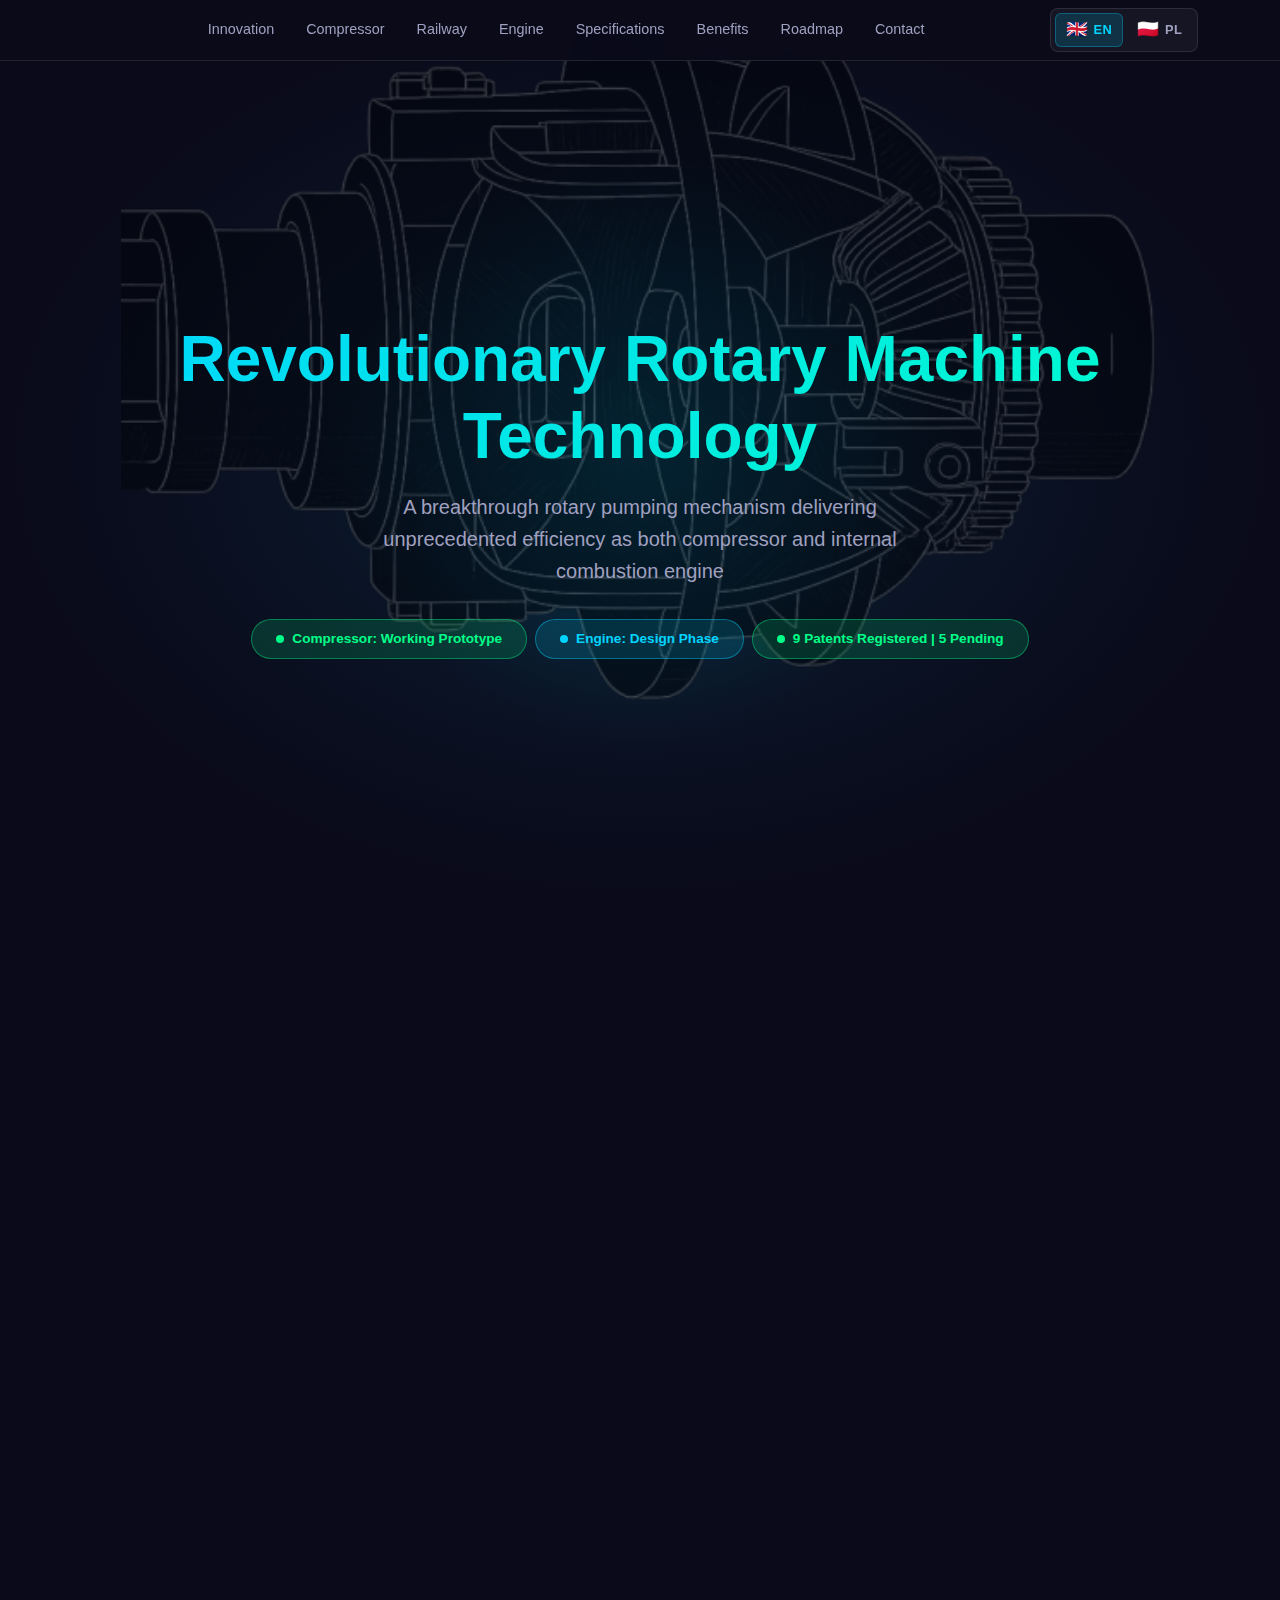
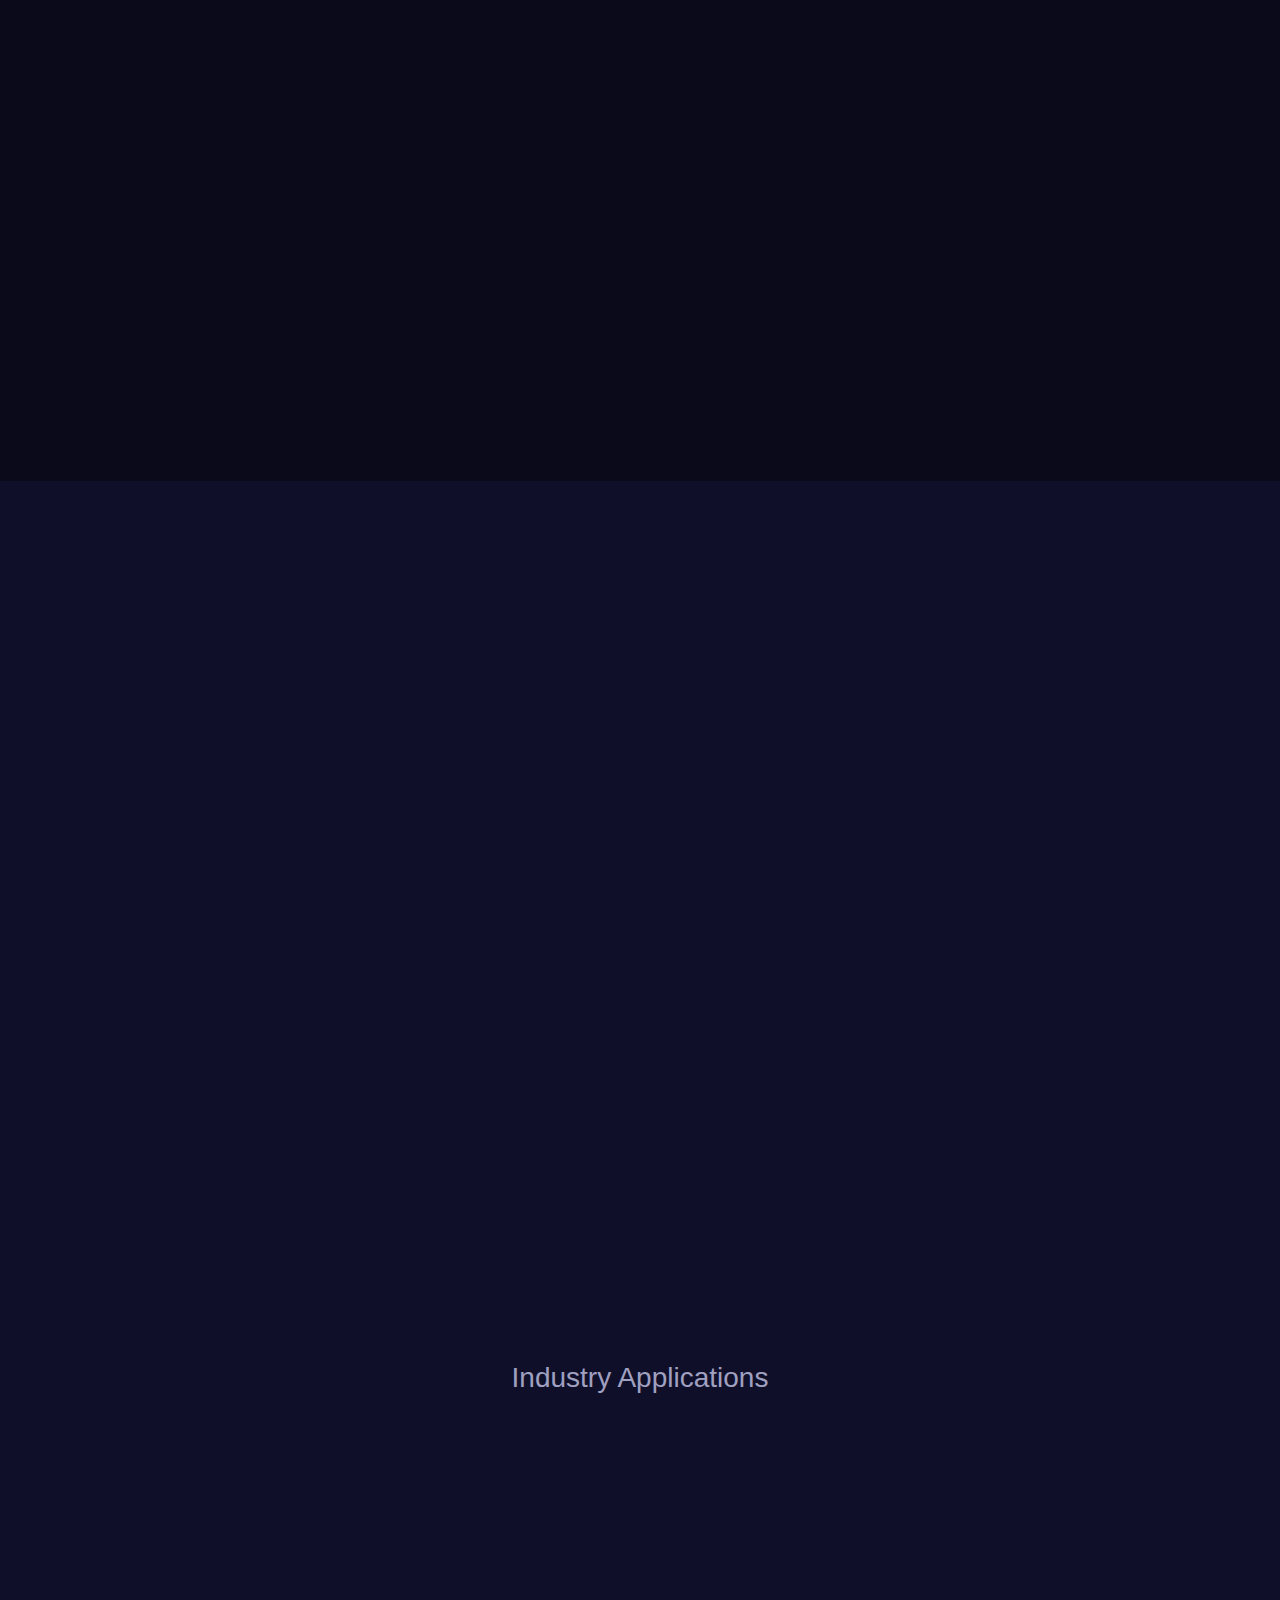
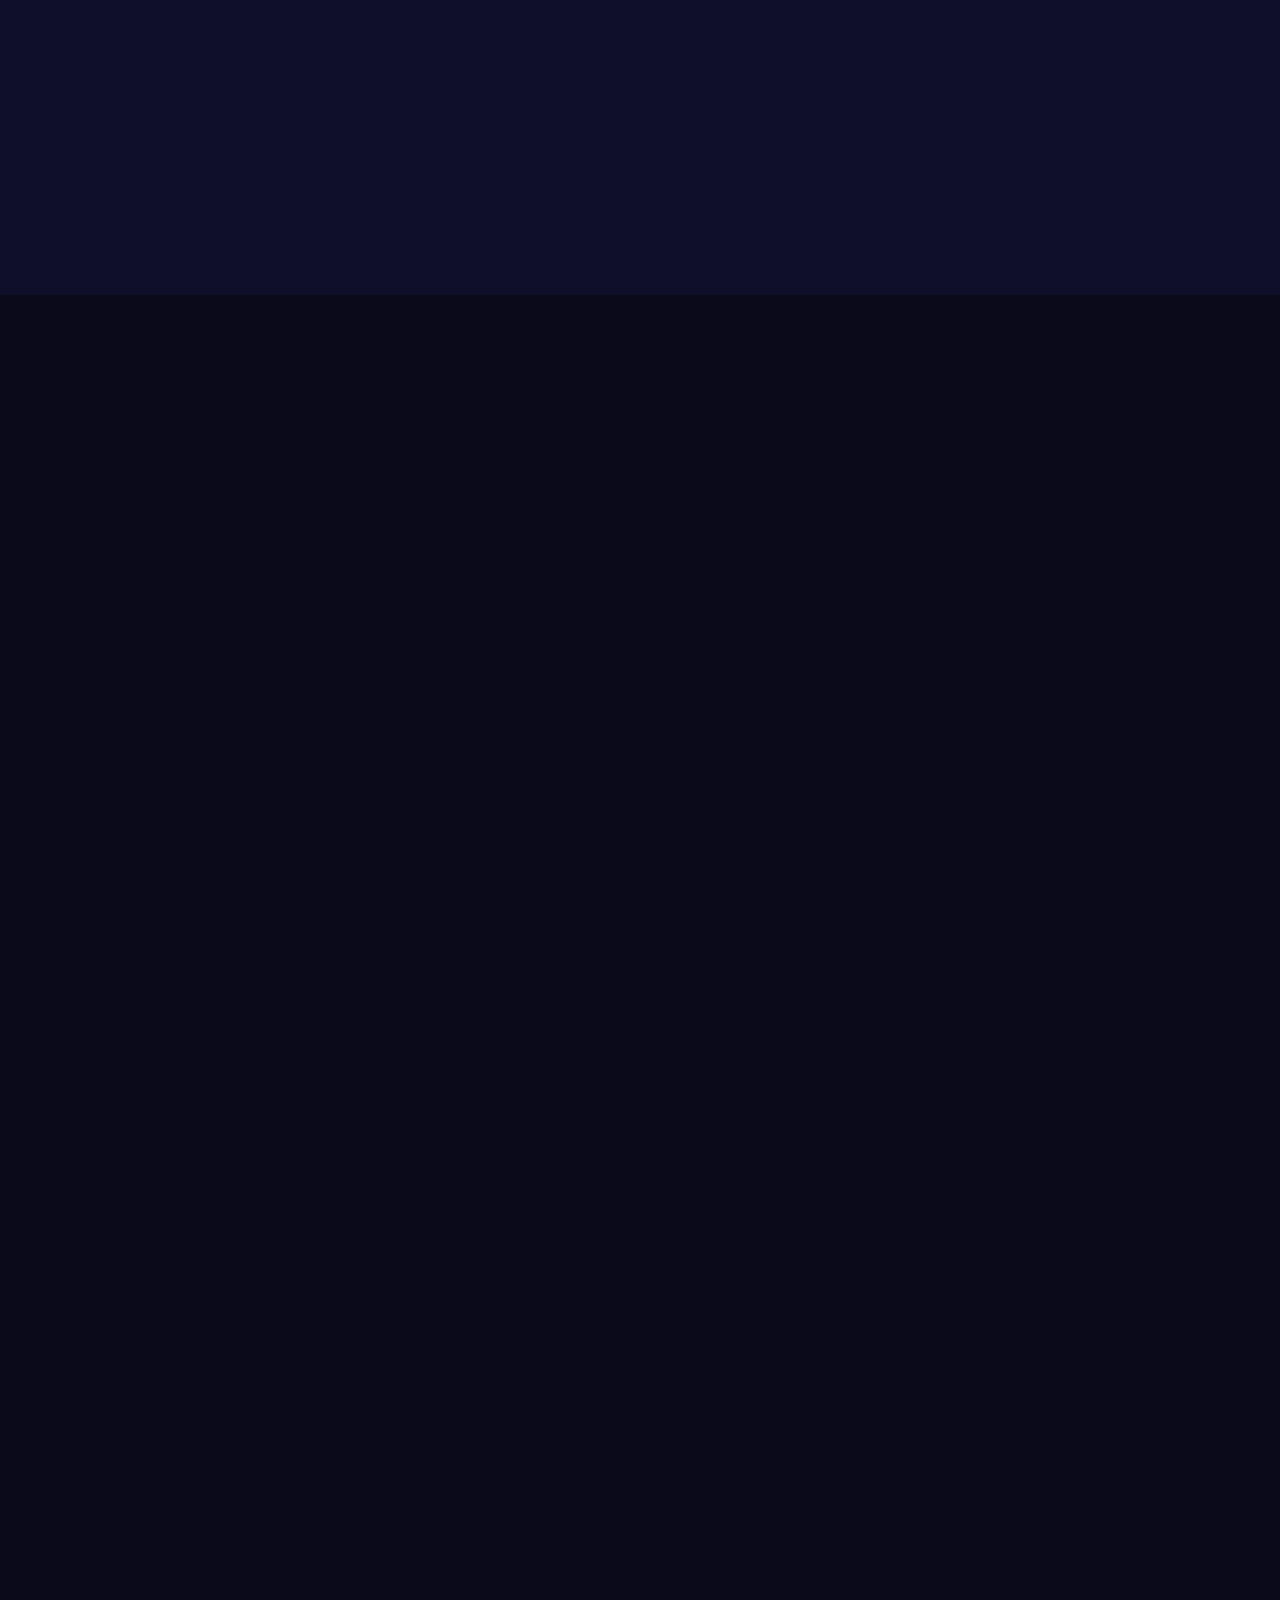
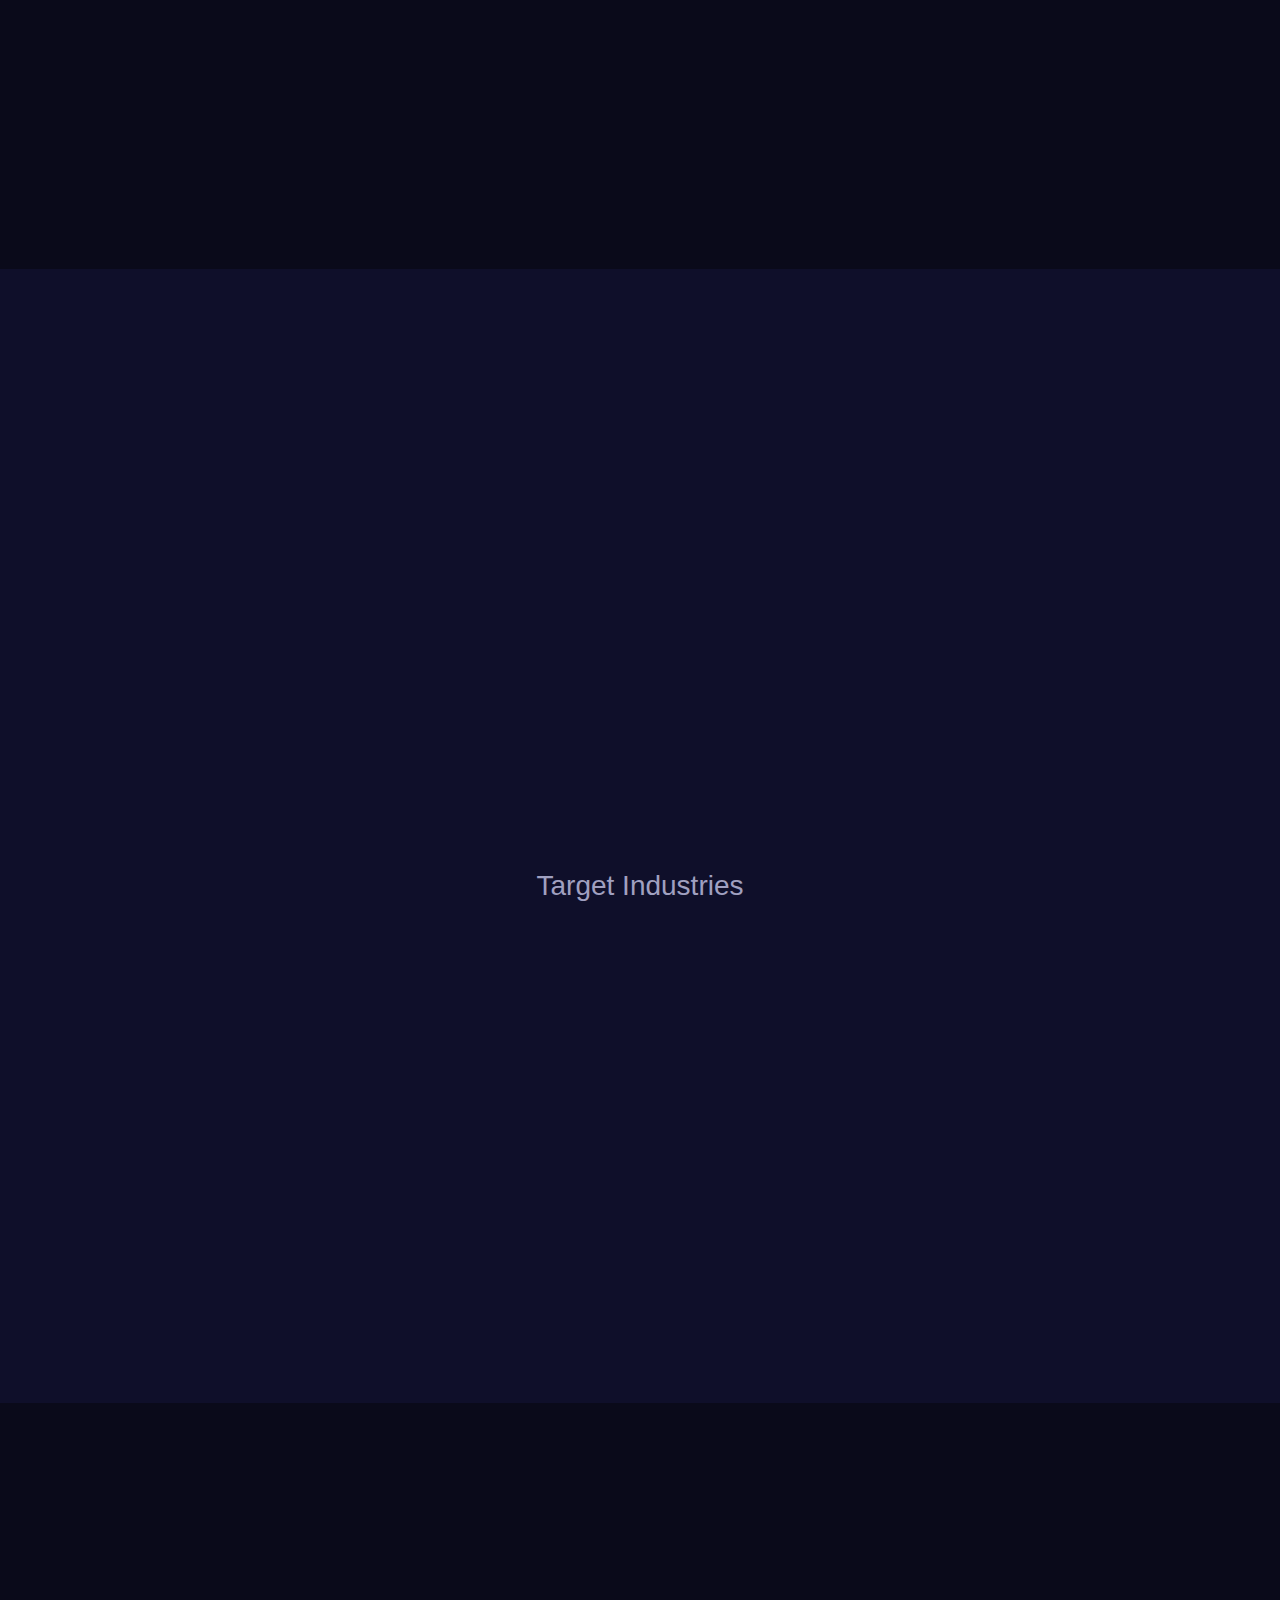
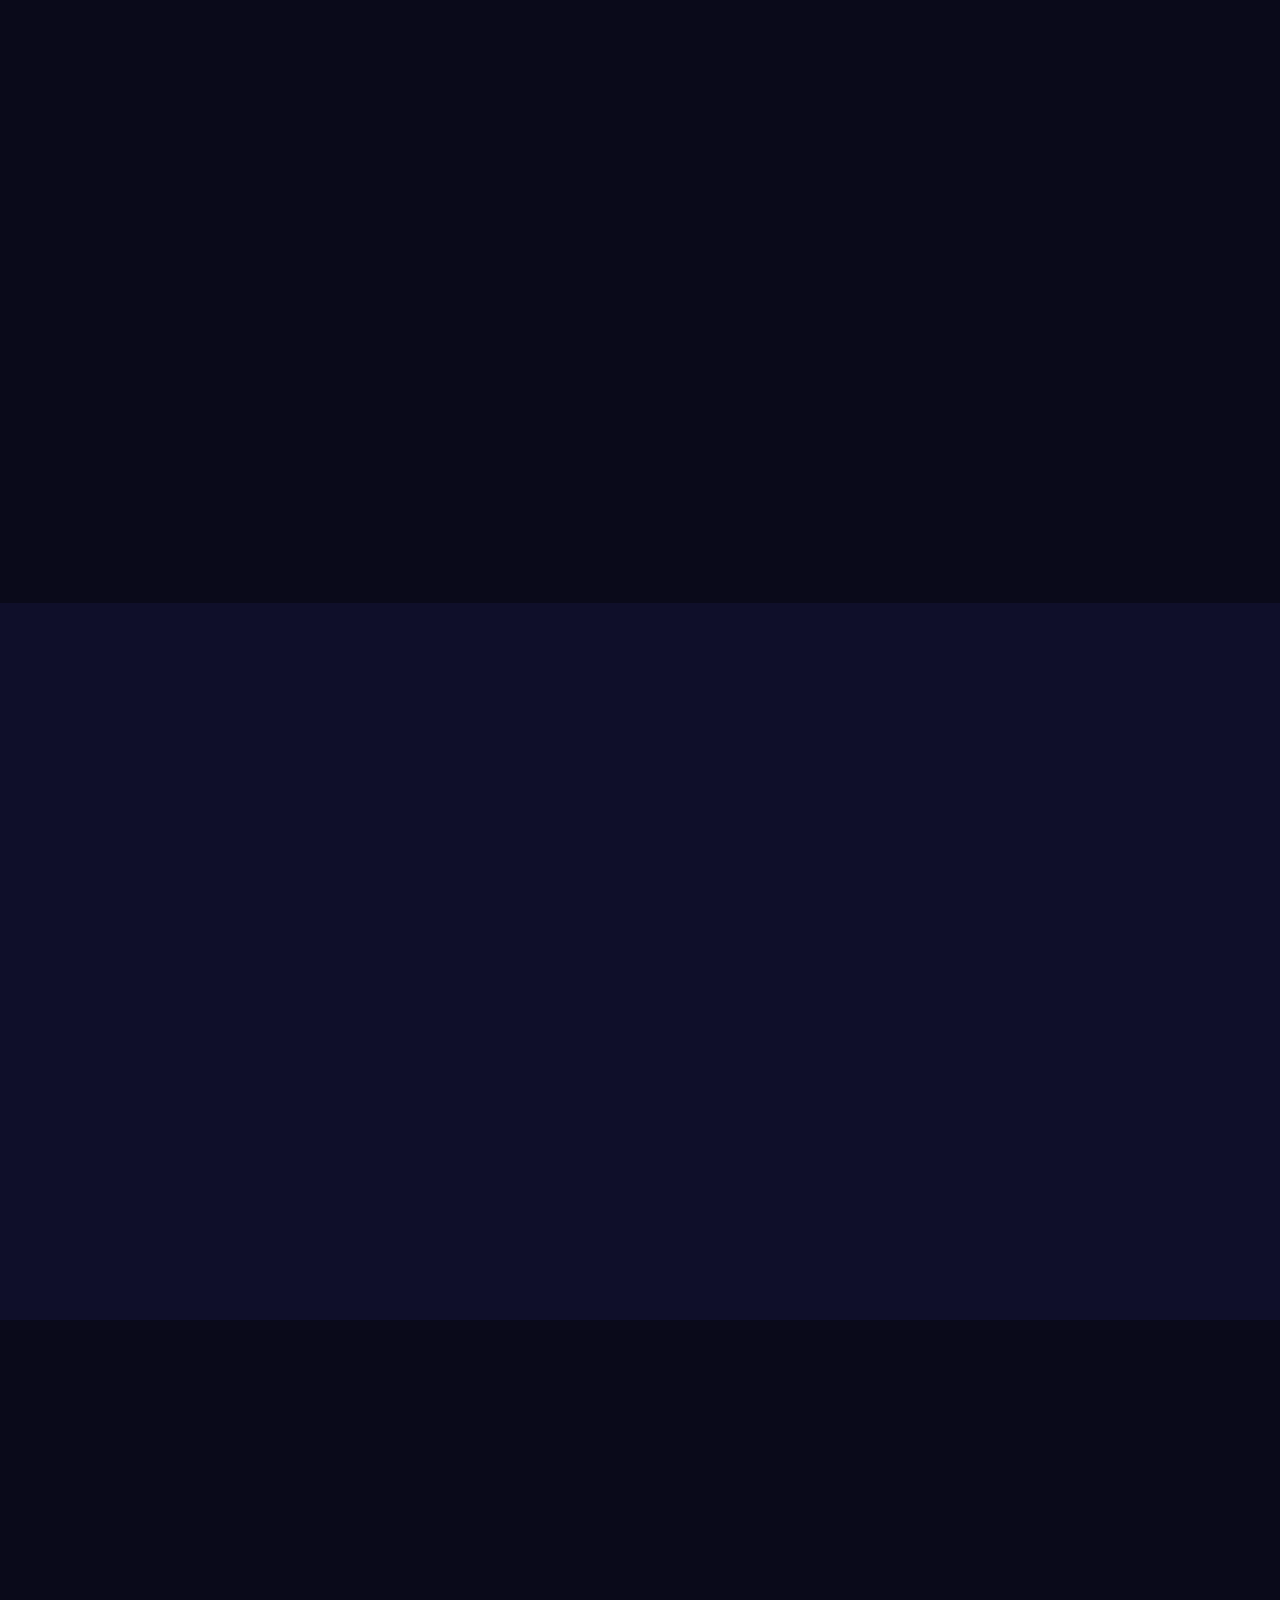
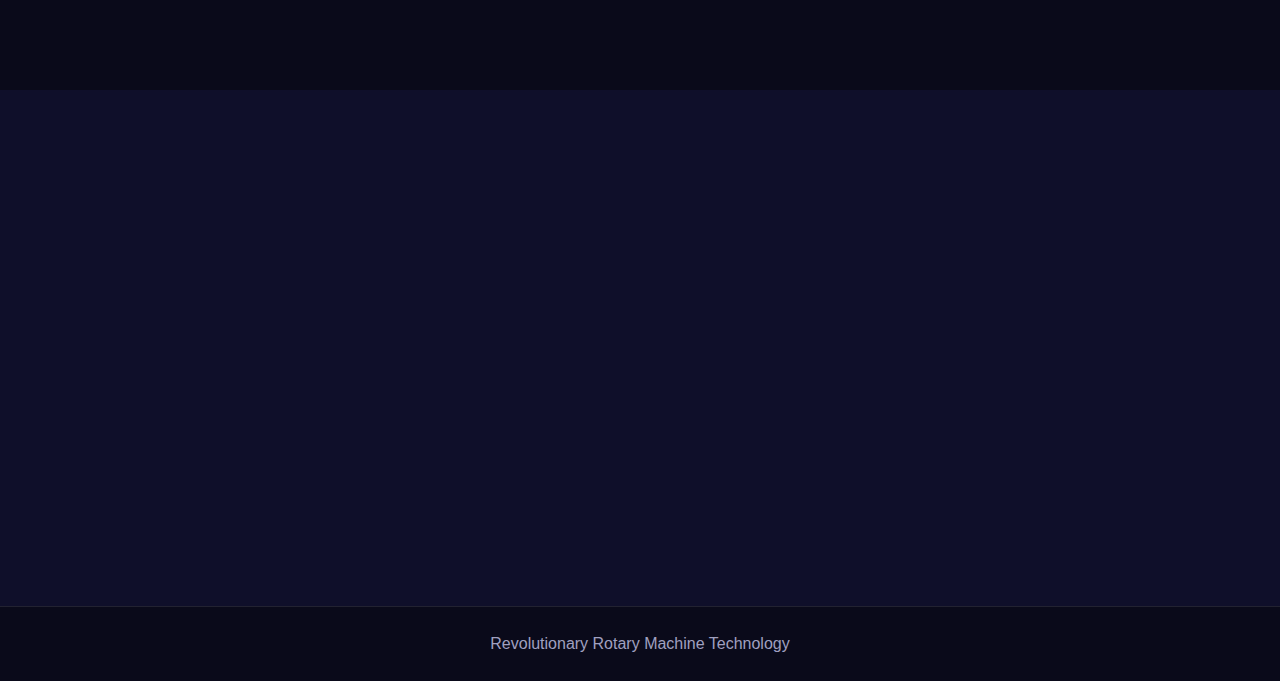
<file: index.html>
<!DOCTYPE html>
<html lang="en" class="lang-en">
<head>
    <meta charset="UTF-8">
    <meta name="viewport" content="width=device-width, initial-scale=1.0">
    <title>Revolutionary Rotary Machine Technology</title>
    <meta name="description" content="A breakthrough rotary pumping mechanism delivering unprecedented efficiency as both compressor and internal combustion engine">
    <link rel="alternate" hreflang="en" href="https://nexngn.com/">
    <link rel="alternate" hreflang="pl" href="https://nexngn.com/?lang=pl">
    <link rel="alternate" hreflang="x-default" href="https://nexngn.com/">
    <script>(function(){var l=localStorage.getItem('nexngn-lang');if(l==='pl'){document.documentElement.className='lang-pl';document.documentElement.lang='pl';}})();</script>
    <link rel="icon" type="image/x-icon" href="/favicon.ico">
    <link rel="apple-touch-icon" href="/apple-touch-icon.png">
    <link href="https://cdn.jsdelivr.net/npm/bootstrap@5.3.3/dist/css/bootstrap.min.css" rel="stylesheet">
    <link href="https://cdn.jsdelivr.net/npm/bootstrap-icons@1.11.3/font/bootstrap-icons.min.css" rel="stylesheet">
    <link rel="stylesheet" href="/style.css">
</head>
<body>
    <!-- Navigation -->
    <nav class="navbar navbar-expand-lg fixed-top">
        <div class="container">
            <a class="navbar-brand d-lg-none" href="#" style="color: var(--accent-cyan); font-weight: 700; font-size: 0.9rem;">NexNGN</a>
            <button class="navbar-toggler" type="button" data-bs-toggle="collapse" data-bs-target="#mainNav">
                <span class="navbar-toggler-icon"></span>
            </button>
            <div class="collapse navbar-collapse" id="mainNav">
                <ul class="navbar-nav mx-auto gap-lg-3">
                    <li class="nav-item"><a class="nav-link" href="#innovation"><span class="en">Innovation</span><span class="pl">Innowacja</span></a></li>
                    <li class="nav-item"><a class="nav-link" href="#compressor"><span class="en">Compressor</span><span class="pl">Kompresor</span></a></li>
                    <li class="nav-item"><a class="nav-link" href="#railway"><span class="en">Railway</span><span class="pl">Kolej</span></a></li>
                    <li class="nav-item"><a class="nav-link" href="#engine"><span class="en">Engine</span><span class="pl">Silnik</span></a></li>
                    <li class="nav-item"><a class="nav-link" href="#specs"><span class="en">Specifications</span><span class="pl">Specyfikacja</span></a></li>
                    <li class="nav-item"><a class="nav-link" href="#benefits"><span class="en">Benefits</span><span class="pl">Korzyści</span></a></li>
                    <li class="nav-item"><a class="nav-link" href="#roadmap"><span class="en">Roadmap</span><span class="pl">Plan rozwoju</span></a></li>
                    <li class="nav-item"><a class="nav-link" href="#contact"><span class="en">Contact</span><span class="pl">Kontakt</span></a></li>
                </ul>
                <div class="lang-switcher">
                    <button class="lang-btn active" data-lang="en" title="English">
                        <span class="lang-flag">&#127468;&#127463;</span>
                        <span class="lang-code">EN</span>
                    </button>
                    <button class="lang-btn" data-lang="pl" title="Polski">
                        <span class="lang-flag">&#127477;&#127473;</span>
                        <span class="lang-code">PL</span>
                    </button>
                </div>
            </div>
        </div>
    </nav>

    <!-- Hero -->
    <section class="hero">
        <img src="engine-assets/engine-1.png" alt="" class="hero-bg-image" aria-hidden="true">
        <div class="hero-content px-3">
            <h1><span class="en">Revolutionary Rotary Machine Technology</span><span class="pl">Rewolucyjna Technologia Maszyny Rotacyjnej</span></h1>
            <p class="tagline"><span class="en">A breakthrough rotary pumping mechanism delivering unprecedented efficiency as both compressor and internal combustion engine</span><span class="pl">Przełomowy rotacyjny mechanizm pompujący zapewniający bezprecedensową wydajność zarówno jako kompresor, jak i silnik spalinowy</span></p>
            <div class="d-flex flex-wrap gap-2 justify-content-center">
                <span class="status-badge status-badge-success">
                    <span class="badge-dot"></span>
                    <span class="en">Compressor: Working Prototype</span><span class="pl">Kompresor: Działający Prototyp</span>
                </span>
                <span class="status-badge status-badge-progress">
                    <span class="badge-dot"></span>
                    <span class="en">Engine: Design Phase</span><span class="pl">Silnik: Faza Projektowa</span>
                </span>
                <span class="status-badge status-badge-success">
                    <span class="badge-dot"></span>
                    <span class="en">9 Patents Registered | 5 Pending</span><span class="pl">9 Patentów Zarejestrowanych | 5 Oczekujących</span>
                </span>
            </div>
        </div>
    </section>

    <!-- Core Innovation -->
    <section id="innovation" class="py-5">
        <div class="container">
            <h2 class="section-title text-center fade-in"><span class="en">Core Innovation</span><span class="pl">Kluczowa Innowacja</span></h2>
            <p class="section-subtitle text-center mb-4 fade-in"><span class="en">A novel rotary pumping mechanism that eliminates the limitations of traditional piston and rotary designs</span><span class="pl">Nowatorski rotacyjny mechanizm pompujący eliminujący ograniczenia tradycyjnych konstrukcji tłokowych i rotacyjnych</span></p>

            <!-- Key Numbers -->
            <div class="key-numbers fade-in mb-1">
                <div class="row text-center">
                    <div class="col-6 col-md-3 mb-3 mb-md-0">
                        <span class="key-value">30%</span>
                        <span class="key-label"><span class="en">Energy Savings</span><span class="pl">Oszczędność Energii</span></span>
                    </div>
                    <div class="col-6 col-md-3 mb-3 mb-md-0">
                        <span class="key-value">2-3x</span>
                        <span class="key-label"><span class="en">Lighter Weight</span><span class="pl">Mniejsza Waga</span></span>
                    </div>
                    <div class="col-6 col-md-3">
                        <span class="key-value">70-80%</span>
                        <span class="key-label"><span class="en">Of Compressor Cost is Electricity*</span><span class="pl">Kosztów Kompresora to Elektryczność*</span></span>
                    </div>
                    <div class="col-6 col-md-3">
                        <span class="key-value">$14K+</span>
                        <span class="key-label"><span class="en">Annual Savings per 100HP Unit</span><span class="pl">Roczne Oszczędności na Jednostkę 100HP</span></span>
                    </div>
                </div>
            </div>
            <p class="key-numbers-note text-center fade-in mb-4"><span class="en">*Industry average according to U.S. Department of Energy studies</span><span class="pl">*Średnia branżowa według badań Departamentu Energii USA</span></p>

            <!-- Tech Image -->
            <div class="tech-image-container fade-in mb-5" style="height: 350px;">
                <img src="engine-assets/wireframe-1.png" alt="Rotary Machine Concept" class="tech-image">
                <div class="tech-image-overlay"></div>
                <span class="tech-image-label"><span class="en">Proprietary Design - Patent Pending</span><span class="pl">Autorski Projekt - Patent w Toku</span></span>
            </div>

            <!-- Innovation Cards -->
            <div class="row g-4">
                <div class="col-md-4 fade-in">
                    <div class="glass-card innovation-card">
                        <svg viewBox="0 0 24 24" fill="none" stroke="var(--accent-cyan)" stroke-width="1.5">
                            <path d="M12 2L2 7l10 5 10-5-10-5z"/>
                            <path d="M2 17l10 5 10-5"/>
                            <path d="M2 12l10 5 10-5"/>
                        </svg>
                        <h3><span class="en">Simplified Architecture</span><span class="pl">Uproszczona Architektura</span></h3>
                        <p class="en"><strong>60%+ fewer components</strong> than piston engines. Results in <strong>20%+ longer lifespan</strong> and dramatically reduced maintenance costs.</p>
                        <p class="pl"><strong>60%+ mniej komponentów</strong> niż silniki tłokowe. Efekt: <strong>20%+ dłuższa żywotność</strong> i radykalnie niższe koszty utrzymania.</p>
                    </div>
                </div>
                <div class="col-md-4 fade-in">
                    <div class="glass-card innovation-card">
                        <svg viewBox="0 0 24 24" fill="none" stroke="var(--accent-cyan)" stroke-width="1.5">
                            <circle cx="12" cy="12" r="10"/>
                            <path d="M12 6v6l4 2"/>
                        </svg>
                        <h3><span class="en">Double Power Cycles</span><span class="pl">Podwójne Cykle Mocy</span></h3>
                        <p class="en">Two-stroke equivalent delivers <strong>4x power output</strong> per rotation. Achieves <strong>104 kW/L</strong> vs 40-60 kW/L for piston engines.</p>
                        <p class="pl">Odpowiednik dwusuwowy zapewnia <strong>4x większą moc</strong> na obrót. Osiąga <strong>104 kW/L</strong> wobec 40-60 kW/L dla silników tłokowych.</p>
                    </div>
                </div>
                <div class="col-md-4 fade-in">
                    <div class="glass-card innovation-card">
                        <svg viewBox="0 0 24 24" fill="none" stroke="var(--accent-cyan)" stroke-width="1.5">
                            <path d="M21 16V8a2 2 0 00-1-1.73l-7-4a2 2 0 00-2 0l-7 4A2 2 0 003 8v8a2 2 0 001 1.73l7 4a2 2 0 002 0l7-4A2 2 0 0021 16z"/>
                            <polyline points="3.27 6.96 12 12.01 20.73 6.96"/>
                            <line x1="12" y1="22.08" x2="12" y2="12"/>
                        </svg>
                        <h3><span class="en">30% Lower Energy Use</span><span class="pl">30% Mniejsze Zużycie Energii</span></h3>
                        <p class="en">Reduced friction losses translate to <strong>30% electricity savings</strong>. For industrial compressors, this means <strong>$14,000+/year</strong> in reduced operating costs.</p>
                        <p class="pl">Zmniejszone straty tarcia przekładają się na <strong>30% oszczędności energii</strong>. Dla kompresorów przemysłowych oznacza to <strong>$14,000+/rok</strong> niższych kosztów operacyjnych.</p>
                    </div>
                </div>
            </div>
        </div>
    </section>

    <!-- Compressor Application -->
    <section id="compressor" class="py-5 bg-section-alt">
        <div class="container">
            <h2 class="section-title text-center fade-in"><span class="en">Compressor Application</span><span class="pl">Zastosowanie jako Kompresor</span></h2>
            <p class="section-subtitle text-center mb-4 fade-in"><span class="en">Working prototype demonstrating revolutionary performance improvements</span><span class="pl">Działający prototyp demonstrujący rewolucyjną poprawę wydajności</span></p>

            <!-- Stats -->
            <div class="row g-3 my-4">
                <div class="col-6 col-lg fade-in">
                    <div class="glass-card stat-card">
                        <div class="stat-value">30%</div>
                        <div class="stat-label"><span class="en">Electricity Savings</span><span class="pl">Oszczędność Energii</span></div>
                    </div>
                </div>
                <div class="col-6 col-lg fade-in">
                    <div class="glass-card stat-card">
                        <div class="stat-value">60%+</div>
                        <div class="stat-label"><span class="en">Weight Reduction</span><span class="pl">Redukcja Wagi</span></div>
                    </div>
                </div>
                <div class="col-6 col-lg fade-in">
                    <div class="glass-card stat-card">
                        <div class="stat-value">4x</div>
                        <div class="stat-label"><span class="en">Quieter Operation</span><span class="pl">Cichsza Praca</span></div>
                    </div>
                </div>
                <div class="col-6 col-lg fade-in">
                    <div class="glass-card stat-card">
                        <div class="stat-value">30%+</div>
                        <div class="stat-label"><span class="en">Lower Friction</span><span class="pl">Mniejsze Tarcie</span></div>
                    </div>
                </div>
                <div class="col-12 col-lg fade-in">
                    <div class="glass-card stat-card">
                        <div class="stat-value">20%+</div>
                        <div class="stat-label"><span class="en">Increased Durability</span><span class="pl">Większa Trwałość</span></div>
                    </div>
                </div>
            </div>

            <!-- Cost Savings Callout -->
            <div class="savings-callout text-center fade-in my-4">
                <h3 class="d-flex align-items-center justify-content-center gap-2 mb-3">
                    <svg viewBox="0 0 24 24" fill="none" stroke="currentColor" stroke-width="2">
                        <path d="M12 2v20M17 5H9.5a3.5 3.5 0 000 7h5a3.5 3.5 0 010 7H6"/>
                    </svg>
                    <span class="en">Massive Cost Reduction Potential</span><span class="pl">Ogromny Potencjał Redukcji Kosztów</span>
                </h3>
                <p class="en">Electricity accounts for <strong>70-80% of a compressor's lifetime operating cost</strong>. Our 30% energy savings directly translates to dramatic cost reductions.</p>
                <p class="pl">Elektryczność stanowi <strong>70-80% kosztów eksploatacji kompresora w całym okresie użytkowania</strong>. Nasze 30% oszczędności energii bezpośrednio przekłada się na dramatyczną redukcję kosztów.</p>
                <span class="savings-highlight">$14,400+/<span class="en">year</span><span class="pl">rok</span></span>
                <p><span class="en">Potential savings per 100 HP industrial compressor unit</span><span class="pl">Potencjalne oszczędności na jednostkę kompresora przemysłowego 100 HP</span></p>
                <div class="row g-3 mt-3 pt-3" style="border-top: 1px solid rgba(0, 255, 136, 0.2);">
                    <div class="col-md-4 text-center">
                        <div class="savings-detail-value">$144,000+</div>
                        <div class="savings-detail-label"><span class="en">10-Year Savings per Unit</span><span class="pl">Oszczędności 10-letnie na Jednostkę</span></div>
                    </div>
                    <div class="col-md-4 text-center">
                        <div class="savings-detail-value">~$48,000</div>
                        <div class="savings-detail-label"><span class="en">Typical Annual Energy Cost*</span><span class="pl">Typowy Roczny Koszt Energii*</span></div>
                    </div>
                    <div class="col-md-4 text-center">
                        <div class="savings-detail-value"><span class="en">ROI in Months</span><span class="pl">ROI w Miesiącach</span></div>
                        <div class="savings-detail-label"><span class="en">Not Years</span><span class="pl">Nie Latach</span></div>
                    </div>
                </div>
                <p style="font-size: 0.75rem; margin-top: 1.5rem; opacity: 0.7;"><span class="en">*Based on 100HP compressor operating at $0.10/kWh, 8,760 hours/year</span><span class="pl">*Na podstawie kompresora 100HP pracującego przy $0.10/kWh, 8 760 godzin/rok</span></p>
            </div>

            <h3 class="text-center mt-5 mb-3" style="color: var(--text-secondary);"><span class="en">Industry Applications</span><span class="pl">Zastosowania Przemysłowe</span></h3>

            <div class="row g-4">
                <div class="col-md-6 fade-in">
                    <div class="glass-card app-card h-100">
                        <div class="app-icon">
                            <svg viewBox="0 0 24 24" fill="none" stroke-width="1.5">
                                <path d="M5 17h14M7 9h10l2 8H5l2-8zM9 9V6a3 3 0 016 0v3"/>
                            </svg>
                        </div>
                        <h4><span class="en">Vehicles</span><span class="pl">Pojazdy</span></h4>
                        <p class="en">HVAC systems and pneumatic equipment for military and civilian vehicles requiring compact, reliable air supply</p>
                        <p class="pl">Systemy HVAC i urządzenia pneumatyczne dla pojazdów wojskowych i cywilnych wymagających kompaktowego, niezawodnego zasilania powietrzem</p>
                    </div>
                </div>
                <div class="col-md-6 fade-in">
                    <div class="glass-card app-card h-100">
                        <div class="app-icon">
                            <svg viewBox="0 0 24 24" fill="none" stroke-width="1.5">
                                <path d="M12 2L4 8v14h16V8l-8-6z"/>
                                <path d="M9 22V12h6v10"/>
                            </svg>
                        </div>
                        <h4><span class="en">Aviation</span><span class="pl">Lotnictwo</span></h4>
                        <p class="en">Pilot suit air supply systems where weight and reliability are critical factors</p>
                        <p class="pl">Systemy zasilania powietrzem kombinezonów pilotów, gdzie waga i niezawodność są kluczowymi czynnikami</p>
                    </div>
                </div>
                <div class="col-md-6 fade-in">
                    <div class="glass-card app-card h-100">
                        <div class="app-icon">
                            <svg viewBox="0 0 24 24" fill="none" stroke-width="1.5">
                                <path d="M2 20h20M5 20V8l7-5 7 5v12"/>
                                <path d="M9 20v-6h6v6"/>
                            </svg>
                        </div>
                        <h4><span class="en">Naval Applications</span><span class="pl">Zastosowania Morskie</span></h4>
                        <p class="en">Diving air systems and compact installations for space-constrained marine environments</p>
                        <p class="pl">Systemy powietrza nurkowego i kompaktowe instalacje dla środowisk morskich o ograniczonej przestrzeni</p>
                    </div>
                </div>
                <div class="col-md-6 fade-in">
                    <div class="glass-card app-card h-100">
                        <div class="app-icon">
                            <svg viewBox="0 0 24 24" fill="none" stroke-width="1.5">
                                <circle cx="12" cy="12" r="10"/>
                                <path d="M12 6v6l4 2"/>
                            </svg>
                        </div>
                        <h4><span class="en">Rescue Equipment</span><span class="pl">Sprzęt Ratunkowy</span></h4>
                        <p class="en">Portable pneumatic tools for emergency response requiring lightweight, reliable operation</p>
                        <p class="pl">Przenośne narzędzia pneumatyczne do akcji ratunkowych wymagające lekkiej, niezawodnej pracy</p>
                    </div>
                </div>
            </div>
        </div>
    </section>

    <!-- Railway & Transport Applications -->
    <section id="railway" class="py-5">
        <div class="container">
            <h2 class="section-title text-center fade-in"><span class="en">Railway & Transport Applications</span><span class="pl">Zastosowania Kolejowe i Transportowe</span></h2>
            <p class="section-subtitle text-center mb-5 fade-in"><span class="en">Compressed air is the lifeblood of modern rail — powering braking, doors, suspension, and critical auxiliary systems across every train in operation</span><span class="pl">Sprężone powietrze to krew nowoczesnej kolei — napędza hamulce, drzwi, zawieszenie i krytyczne systemy pomocnicze w każdym pociągu</span></p>

            <div class="row g-4">
                <!-- Air Brake Systems -->
                <div class="col-md-6 fade-in">
                    <div class="railway-card">
                        <div class="d-flex align-items-center gap-3 mb-3">
                            <i class="bi bi-shield-check"></i>
                            <h4 class="mb-0"><span class="en">Air Brake Systems</span><span class="pl">Systemy Hamulców Pneumatycznych</span></h4>
                        </div>
                        <p class="text-white-50 mb-2 en" style="font-size: 0.9rem;">The primary application — compressed air stored in the main reservoir is the source for all braking systems.</p>
                        <p class="text-white-50 mb-2 pl" style="font-size: 0.9rem;">Główne zastosowanie — sprężone powietrze magazynowane w zbiorniku głównym jest źródłem dla wszystkich systemów hamulcowych.</p>
                        <ul class="en">
                            <li>Operating pressure: 125-150 psi (8.6-10.3 bar)</li>
                            <li>Automatic air brakes (standard on all trains)</li>
                            <li>Electro-pneumatic (EP) brakes for high-speed trains</li>
                            <li>Emergency brake activation</li>
                            <li>Fail-safe design — air loss automatically applies brakes</li>
                        </ul>
                        <ul class="pl">
                            <li>Ciśnienie robocze: 125-150 psi (8,6-10,3 bar)</li>
                            <li>Automatyczne hamulce pneumatyczne (standard we wszystkich pociągach)</li>
                            <li>Hamulce elektropneumatyczne (EP) dla pociągów szybkobieżnych</li>
                            <li>Aktywacja hamulca awaryjnego</li>
                            <li>Konstrukcja bezpieczna — utrata powietrza automatycznie uruchamia hamulce</li>
                        </ul>
                    </div>
                </div>

                <!-- Passenger Comfort & Operations -->
                <div class="col-md-6 fade-in">
                    <div class="railway-card">
                        <div class="d-flex align-items-center gap-3 mb-3">
                            <i class="bi bi-door-open"></i>
                            <h4 class="mb-0"><span class="en">Passenger Comfort & Operations</span><span class="pl">Komfort Pasażerów i Eksploatacja</span></h4>
                        </div>
                        <p class="text-white-50 mb-2 en" style="font-size: 0.9rem;">Compressed air drives smooth, fast, and reliable operation of critical passenger-facing systems.</p>
                        <p class="text-white-50 mb-2 pl" style="font-size: 0.9rem;">Sprężone powietrze zapewnia płynne, szybkie i niezawodne działanie kluczowych systemów obsługi pasażerów.</p>
                        <ul class="en">
                            <li>Automatic sliding door operation</li>
                            <li>Cabin pressure regulation for high-speed tunnel transit</li>
                            <li>Pantograph raise/lower for overhead power collection</li>
                            <li>HVAC systems — air circulation and climate control</li>
                        </ul>
                        <ul class="pl">
                            <li>Automatyczne otwieranie drzwi przesuwnych</li>
                            <li>Regulacja ciśnienia w kabinie przy przejeździe tunelem</li>
                            <li>Podnoszenie/opuszczanie pantografu do odbioru prądu</li>
                            <li>Systemy HVAC — cyrkulacja powietrza i klimatyzacja</li>
                        </ul>
                    </div>
                </div>

                <!-- Suspension & Ride Quality -->
                <div class="col-md-6 fade-in">
                    <div class="railway-card">
                        <div class="d-flex align-items-center gap-3 mb-3">
                            <i class="bi bi-activity"></i>
                            <h4 class="mb-0"><span class="en">Suspension & Ride Quality</span><span class="pl">Zawieszenie i Jakość Jazdy</span></h4>
                        </div>
                        <p class="text-white-50 mb-2 en" style="font-size: 0.9rem;">Pneumatic suspension systems ensure passenger comfort at any speed.</p>
                        <p class="text-white-50 mb-2 pl" style="font-size: 0.9rem;">Systemy zawieszenia pneumatycznego zapewniają komfort pasażerów przy każdej prędkości.</p>
                        <ul class="en">
                            <li>Pneumatic suspension for passenger comfort</li>
                            <li>Automatic load leveling</li>
                            <li>Vibration damping during high-speed operation</li>
                        </ul>
                        <ul class="pl">
                            <li>Zawieszenie pneumatyczne dla komfortu pasażerów</li>
                            <li>Automatyczne wyrównywanie obciążenia</li>
                            <li>Tłumienie drgań podczas jazdy z dużą prędkością</li>
                        </ul>
                    </div>
                </div>

                <!-- Auxiliary Systems -->
                <div class="col-md-6 fade-in">
                    <div class="railway-card">
                        <div class="d-flex align-items-center gap-3 mb-3">
                            <i class="bi bi-gear"></i>
                            <h4 class="mb-0"><span class="en">Auxiliary Systems</span><span class="pl">Systemy Pomocnicze</span></h4>
                        </div>
                        <p class="text-white-50 mb-2 en" style="font-size: 0.9rem;">A wide range of secondary train systems depend on reliable compressed air supply.</p>
                        <p class="text-white-50 mb-2 pl" style="font-size: 0.9rem;">Szeroki zakres wtórnych systemów pociągu zależy od niezawodnego zasilania sprężonym powietrzem.</p>
                        <ul class="en">
                            <li>Windscreen wipers (pneumatic)</li>
                            <li>Horn and signaling systems</li>
                            <li>Sanding systems for traction in adverse conditions</li>
                            <li>Vacuum circuit breakers</li>
                            <li>Tap changers in electrical systems</li>
                        </ul>
                        <ul class="pl">
                            <li>Wycieraczki szyb (pneumatyczne)</li>
                            <li>Systemy sygnalizacji dźwiękowej</li>
                            <li>Systemy piaskowania dla trakcji w trudnych warunkach</li>
                            <li>Wyłączniki próżniowe</li>
                            <li>Przełączniki zaczepów w systemach elektrycznych</li>
                        </ul>
                    </div>
                </div>

                <!-- Maintenance & Service Depots -->
                <div class="col-12 fade-in">
                    <div class="railway-card">
                        <div class="d-flex align-items-center gap-3 mb-3">
                            <i class="bi bi-tools"></i>
                            <h4 class="mb-0"><span class="en">Maintenance & Service Depots</span><span class="pl">Zaplecze Serwisowe i Utrzymanie</span></h4>
                        </div>
                        <p class="text-white-50 mb-2 en" style="font-size: 0.9rem;">Railway repair workshops and rolling stock service facilities rely heavily on compressed air for daily operations.</p>
                        <p class="text-white-50 mb-2 pl" style="font-size: 0.9rem;">Warsztaty naprawcze kolei i zaplecze serwisowe taboru w dużym stopniu polegają na sprężonym powietrzu w codziennej pracy.</p>
                        <div class="row">
                            <div class="col-md-6">
                                <ul class="en">
                                    <li>Pneumatic tools for rolling stock repair and overhaul</li>
                                    <li>Wagon and coach servicing workshops</li>
                                    <li>Wheel and brake maintenance equipment</li>
                                </ul>
                                <ul class="pl">
                                    <li>Narzędzia pneumatyczne do naprawy i przeglądu taboru</li>
                                    <li>Warsztaty serwisowania wagonów i składów</li>
                                    <li>Urządzenia do konserwacji kół i hamulców</li>
                                </ul>
                            </div>
                            <div class="col-md-6">
                                <ul class="en">
                                    <li>Paint shops and surface preparation (sandblasting)</li>
                                    <li>Cleaning systems for carriages and locomotives</li>
                                    <li>Testing and diagnostic equipment</li>
                                </ul>
                                <ul class="pl">
                                    <li>Lakiernie i przygotowanie powierzchni (piaskowanie)</li>
                                    <li>Systemy czyszczenia wagonów i lokomotyw</li>
                                    <li>Sprzęt testujący i diagnostyczny</li>
                                </ul>
                            </div>
                        </div>
                    </div>
                </div>
            </div>

            <!-- Why Our Compressor for Railway -->
            <h3 class="text-center mt-5 mb-4 fade-in" style="color: var(--text-secondary);"><span class="en">Why Our Compressor for Railway</span><span class="pl">Dlaczego Nasz Kompresor dla Kolei</span></h3>
            <div class="row g-4 fade-in">
                <div class="col-md-4">
                    <div class="railway-benefits-card">
                        <i class="bi bi-lightning-charge d-block mb-2"></i>
                        <div class="benefit-value"><span class="en">30% Energy Savings</span><span class="pl">30% Oszczędności Energii</span></div>
                        <p class="mt-2 en">Rail compressors operate 24/7 — our efficiency directly reduces one of the largest operating costs in rail infrastructure</p>
                        <p class="mt-2 pl">Kompresory kolejowe pracują 24/7 — nasza wydajność bezpośrednio redukuje jeden z największych kosztów operacyjnych infrastruktury kolejowej</p>
                    </div>
                </div>
                <div class="col-md-4">
                    <div class="railway-benefits-card">
                        <i class="bi bi-feather d-block mb-2"></i>
                        <div class="benefit-value"><span class="en">60% Lighter</span><span class="pl">60% Lżejszy</span></div>
                        <p class="mt-2 en">Critical for onboard train installations where every kilogram affects energy consumption and performance</p>
                        <p class="mt-2 pl">Kluczowe dla instalacji pokładowych, gdzie każdy kilogram wpływa na zużycie energii i wydajność</p>
                    </div>
                </div>
                <div class="col-md-4">
                    <div class="railway-benefits-card">
                        <i class="bi bi-volume-mute d-block mb-2"></i>
                        <div class="benefit-value"><span class="en">4x Quieter</span><span class="pl">4x Cichszy</span></div>
                        <p class="mt-2 en">Meets strict noise regulations at stations and depots, improving passenger comfort and workplace conditions</p>
                        <p class="mt-2 pl">Spełnia surowe normy hałasu na stacjach i w zajezdniach, poprawiając komfort pasażerów i warunki pracy</p>
                    </div>
                </div>
            </div>
        </div>
    </section>

    <!-- Engine Application -->
    <section id="engine" class="py-5 bg-section-alt">
        <div class="container">
            <h2 class="section-title text-center fade-in"><span class="en">Engine Application</span><span class="pl">Zastosowanie jako Silnik</span></h2>
            <p class="section-subtitle text-center mb-4 fade-in"><span class="en">Projected specifications based on design simulations for 1L displacement</span><span class="pl">Prognozowane parametry na podstawie symulacji projektowych dla pojemności 1L</span></p>

            <div class="row g-4 align-items-start">
                <div class="col-lg-6 fade-in">
                    <div class="tech-image-container" style="min-height: 350px; background: #f5f5f5;">
                        <img src="engine-assets/engine-3.png" alt="Engine Cross Section" class="tech-image" style="filter: none;">
                        <span class="tech-image-label"><span class="en">Internal Architecture</span><span class="pl">Architektura Wewnętrzna</span></span>
                    </div>
                </div>
                <div class="col-lg-6 fade-in">
                    <table class="comparison-table">
                        <tr>
                            <th><span class="en">Specification</span><span class="pl">Specyfikacja</span></th>
                            <th><span class="en">Traditional Piston</span><span class="pl">Tradycyjny Tłokowy</span></th>
                            <th><span class="en">Rotary Machine</span><span class="pl">Maszyna Rotacyjna</span></th>
                        </tr>
                        <tr>
                            <td><span class="en">Mass per Liter</span><span class="pl">Masa na Litr</span></td>
                            <td>65-80 kg/L</td>
                            <td class="highlight">30 kg/L</td>
                        </tr>
                        <tr>
                            <td><span class="en">Power Output</span><span class="pl">Moc Wyjściowa</span></td>
                            <td>40-60 kW/L</td>
                            <td class="highlight">104 kW/L</td>
                        </tr>
                        <tr>
                            <td>Max RPM</td>
                            <td>6,000-8,000</td>
                            <td class="highlight">10,000+</td>
                        </tr>
                        <tr>
                            <td><span class="en">Noise Level</span><span class="pl">Poziom Hałasu</span></td>
                            <td>85-95 dB</td>
                            <td class="highlight">&lt;75 dB</td>
                        </tr>
                        <tr>
                            <td><span class="en">Vibration</span><span class="pl">Wibracje</span></td>
                            <td><span class="en">High</span><span class="pl">Wysokie</span></td>
                            <td class="highlight"><span class="en">Minimal</span><span class="pl">Minimalne</span></td>
                        </tr>
                    </table>
                </div>
            </div>

            <h3 class="text-center mt-5 mb-3" style="color: var(--text-secondary);"><span class="en">Target Industries</span><span class="pl">Docelowe Branże</span></h3>

            <div class="row g-4">
                <div class="col-md-6 fade-in">
                    <div class="glass-card app-card h-100">
                        <div class="app-icon">
                            <svg viewBox="0 0 24 24" fill="none" stroke-width="1.5">
                                <path d="M12 2L2 7l10 5 10-5-10-5z"/>
                                <path d="M2 17l10 5 10-5"/>
                            </svg>
                        </div>
                        <h4><span class="en">Defense Drones</span><span class="pl">Drony Obronne</span></h4>
                        <p class="en">Combat and reconnaissance UAVs requiring high power-to-weight ratio and extended range</p>
                        <p class="pl">Bojowe i rozpoznawcze UAV wymagające wysokiego stosunku mocy do masy i zwiększonego zasięgu</p>
                    </div>
                </div>
                <div class="col-md-6 fade-in">
                    <div class="glass-card app-card h-100">
                        <div class="app-icon">
                            <svg viewBox="0 0 24 24" fill="none" stroke-width="1.5">
                                <rect x="2" y="7" width="20" height="10" rx="2"/>
                                <circle cx="7" cy="17" r="2"/>
                                <circle cx="17" cy="17" r="2"/>
                            </svg>
                        </div>
                        <h4><span class="en">Armored Vehicles</span><span class="pl">Pojazdy Opancerzone</span></h4>
                        <p class="en">Tanks and APCs benefiting from compact, powerful engines with reduced thermal and acoustic signature</p>
                        <p class="pl">Czołgi i transportery opancerzone korzystające z kompaktowych, mocnych silników o zmniejszonej sygnaturze termicznej i akustycznej</p>
                    </div>
                </div>
                <div class="col-md-6 fade-in">
                    <div class="glass-card app-card h-100">
                        <div class="app-icon">
                            <svg viewBox="0 0 24 24" fill="none" stroke-width="1.5">
                                <path d="M4 19l4-4 4 4 4-4 4 4"/>
                                <path d="M4 15l4-4 4 4 4-4 4 4"/>
                                <path d="M4 11l4-4 4 4 4-4 4 4"/>
                            </svg>
                        </div>
                        <h4><span class="en">Marine Vessels</span><span class="pl">Jednostki Morskie</span></h4>
                        <p class="en">Cutters and patrol boats requiring quiet, efficient propulsion systems</p>
                        <p class="pl">Kutry i łodzie patrolowe wymagające cichych, wydajnych systemów napędowych</p>
                    </div>
                </div>
                <div class="col-md-6 fade-in">
                    <div class="glass-card app-card h-100">
                        <div class="app-icon">
                            <svg viewBox="0 0 24 24" fill="none" stroke-width="1.5">
                                <path d="M13 2L3 14h9l-1 8 10-12h-9l1-8z"/>
                            </svg>
                        </div>
                        <h4><span class="en">Hybrid Powertrains</span><span class="pl">Napędy Hybrydowe</span></h4>
                        <p class="en">Range extenders for electric vehicles combining efficiency with compact packaging</p>
                        <p class="pl">Przedłużacze zasięgu pojazdów elektrycznych łączące wydajność z kompaktową zabudową</p>
                    </div>
                </div>
            </div>
        </div>
    </section>

    <!-- Technical Specifications -->
    <section id="specs" class="py-5">
        <div class="container">
            <h2 class="section-title text-center fade-in"><span class="en">Technical Specifications</span><span class="pl">Specyfikacja Techniczna</span></h2>
            <p class="section-subtitle text-center mb-4 fade-in"><span class="en">Detailed comparison with conventional piston technology</span><span class="pl">Szczegółowe porównanie z konwencjonalną technologią tłokową</span></p>

            <div class="table-responsive fade-in">
                <table class="comparison-table">
                    <tr>
                        <th><span class="en">Parameter</span><span class="pl">Parametr</span></th>
                        <th><span class="en">Piston Engine</span><span class="pl">Silnik Tłokowy</span></th>
                        <th><span class="en">Rotary Machine</span><span class="pl">Maszyna Rotacyjna</span></th>
                        <th><span class="en">Advantage</span><span class="pl">Przewaga</span></th>
                    </tr>
                    <tr>
                        <td><span class="en">Chamber Diameter (1L)</span><span class="pl">Średnica Komory (1L)</span></td>
                        <td>~80mm bore</td>
                        <td>200mm</td>
                        <td><span class="en">Simplified manufacturing</span><span class="pl">Uproszczona produkcja</span></td>
                    </tr>
                    <tr>
                        <td><span class="en">Displacement</span><span class="pl">Pojemność</span></td>
                        <td><span class="en">4x250cc cylinders</span><span class="pl">4x250cc cylindry</span></td>
                        <td><span class="en">4x250cc chambers</span><span class="pl">4x250cc komory</span></td>
                        <td><span class="en">Equivalent capacity</span><span class="pl">Równoważna pojemność</span></td>
                    </tr>
                    <tr>
                        <td><span class="en">Engine Mass</span><span class="pl">Masa Silnika</span></td>
                        <td>65-80 kg/L</td>
                        <td class="highlight">30 kg/L</td>
                        <td class="highlight"><span class="en">2-3x lighter</span><span class="pl">2-3x lżejszy</span></td>
                    </tr>
                    <tr>
                        <td><span class="en">Power Density</span><span class="pl">Gęstość Mocy</span></td>
                        <td>40-60 kW/L</td>
                        <td class="highlight">104 kW/L</td>
                        <td class="highlight"><span class="en">2x more powerful</span><span class="pl">2x mocniejszy</span></td>
                    </tr>
                    <tr>
                        <td><span class="en">Operating Noise</span><span class="pl">Hałas Pracy</span></td>
                        <td>85-95 dB</td>
                        <td class="highlight">&lt;75 dB</td>
                        <td class="highlight"><span class="en">2-4x quieter</span><span class="pl">2-4x cichszy</span></td>
                    </tr>
                    <tr>
                        <td><span class="en">Maximum RPM</span><span class="pl">Maksymalne Obroty</span></td>
                        <td>6,000-8,000</td>
                        <td class="highlight">10,000+</td>
                        <td class="highlight"><span class="en">30-50% higher</span><span class="pl">30-50% wyższe</span></td>
                    </tr>
                    <tr>
                        <td><span class="en">Friction Losses</span><span class="pl">Straty Tarcia</span></td>
                        <td>Baseline</td>
                        <td class="highlight">-30%</td>
                        <td class="highlight"><span class="en">Higher efficiency</span><span class="pl">Wyższa wydajność</span></td>
                    </tr>
                    <tr>
                        <td><span class="en">Component Count</span><span class="pl">Liczba Komponentów</span></td>
                        <td><span class="en">High (valvetrain, etc.)</span><span class="pl">Wysoka (rozrząd itp.)</span></td>
                        <td class="highlight"><span class="en">Minimal</span><span class="pl">Minimalna</span></td>
                        <td class="highlight"><span class="en">Better reliability</span><span class="pl">Lepsza niezawodność</span></td>
                    </tr>
                </table>
            </div>
        </div>
    </section>

    <!-- Benefits Summary -->
    <section id="benefits" class="py-5 bg-section-alt">
        <div class="container">
            <h2 class="section-title text-center fade-in"><span class="en">Benefits Summary</span><span class="pl">Podsumowanie Korzyści</span></h2>
            <p class="section-subtitle text-center mb-4 fade-in"><span class="en">Comprehensive advantages across economic, environmental, and operational dimensions</span><span class="pl">Kompleksowe przewagi w wymiarze ekonomicznym, środowiskowym i operacyjnym</span></p>

            <div class="row g-4">
                <div class="col-lg-4 fade-in">
                    <div class="glass-card h-100">
                        <h3 class="d-flex align-items-center gap-2 mb-3" style="font-size: 1.1rem; color: var(--accent-cyan);">
                            <svg viewBox="0 0 24 24" fill="none" stroke="currentColor" stroke-width="1.5" width="24" height="24">
                                <path d="M12 2v20M17 5H9.5a3.5 3.5 0 000 7h5a3.5 3.5 0 010 7H6"/>
                            </svg>
                            <span class="en">Economic Benefits</span><span class="pl">Korzyści Ekonomiczne</span>
                        </h3>
                        <ul class="benefit-list en">
                            <li><strong>30% electricity savings</strong> - the biggest operating cost</li>
                            <li>$14,000+/year savings per 100HP compressor unit</li>
                            <li>Lower production costs due to simpler design</li>
                            <li>Reduced maintenance requirements</li>
                            <li>Extended service intervals</li>
                            <li>Fewer spare parts needed</li>
                        </ul>
                        <ul class="benefit-list pl">
                            <li><strong>30% oszczędności energii</strong> - największy koszt operacyjny</li>
                            <li>$14,000+/rok oszczędności na jednostkę kompresora 100HP</li>
                            <li>Niższe koszty produkcji dzięki prostszej konstrukcji</li>
                            <li>Mniejsze wymagania serwisowe</li>
                            <li>Wydłużone interwały serwisowe</li>
                            <li>Mniejsza liczba części zamiennych</li>
                        </ul>
                    </div>
                </div>
                <div class="col-lg-4 fade-in">
                    <div class="glass-card h-100">
                        <h3 class="d-flex align-items-center gap-2 mb-3" style="font-size: 1.1rem; color: var(--accent-cyan);">
                            <svg viewBox="0 0 24 24" fill="none" stroke="currentColor" stroke-width="1.5" width="24" height="24">
                                <path d="M12 2a10 10 0 1010 10H12V2z"/>
                                <path d="M12 2a10 10 0 00-10 10h10V2z"/>
                            </svg>
                            <span class="en">Environmental Benefits</span><span class="pl">Korzyści Środowiskowe</span>
                        </h3>
                        <ul class="benefit-list en">
                            <li><strong>30% less energy consumption</strong> = smaller carbon footprint</li>
                            <li>Limited or eliminated oil usage</li>
                            <li>Higher fuel efficiency</li>
                            <li>Reduced emissions potential</li>
                            <li>Smaller material footprint (60% lighter)</li>
                        </ul>
                        <ul class="benefit-list pl">
                            <li><strong>30% mniejsze zużycie energii</strong> = mniejszy ślad węglowy</li>
                            <li>Ograniczone lub wyeliminowane użycie oleju</li>
                            <li>Wyższa efektywność paliwowa</li>
                            <li>Potencjał redukcji emisji</li>
                            <li>Mniejszy ślad materiałowy (60% lżejszy)</li>
                        </ul>
                    </div>
                </div>
                <div class="col-lg-4 fade-in">
                    <div class="glass-card h-100">
                        <h3 class="d-flex align-items-center gap-2 mb-3" style="font-size: 1.1rem; color: var(--accent-cyan);">
                            <svg viewBox="0 0 24 24" fill="none" stroke="currentColor" stroke-width="1.5" width="24" height="24">
                                <path d="M22 12h-4l-3 9L9 3l-3 9H2"/>
                            </svg>
                            <span class="en">Operational Benefits</span><span class="pl">Korzyści Operacyjne</span>
                        </h3>
                        <ul class="benefit-list en">
                            <li>Significantly quieter operation</li>
                            <li>Minimal vibration</li>
                            <li>Higher reliability</li>
                            <li>Easy scalability</li>
                            <li>Extended operational lifespan</li>
                        </ul>
                        <ul class="benefit-list pl">
                            <li>Znacznie cichsza praca</li>
                            <li>Minimalne wibracje</li>
                            <li>Wyższa niezawodność</li>
                            <li>Łatwa skalowalność</li>
                            <li>Wydłużona żywotność operacyjna</li>
                        </ul>
                    </div>
                </div>
            </div>
        </div>
    </section>

    <!-- Development Roadmap -->
    <section id="roadmap" class="py-5">
        <div class="container" style="max-width: 1000px;">
            <h2 class="section-title text-center fade-in"><span class="en">Development Roadmap</span><span class="pl">Plan Rozwoju</span></h2>
            <p class="section-subtitle text-center mb-5 fade-in"><span class="en">Current progress and upcoming milestones</span><span class="pl">Aktualny postęp i nadchodzące kamienie milowe</span></p>

            <div class="roadmap fade-in">
                <div class="row g-4">
                    <div class="col-12 col-md-6 col-lg roadmap-item">
                        <div class="roadmap-dot completed"></div>
                        <h4 style="font-size: 1rem;"><span class="en">Concept Design</span><span class="pl">Projekt Koncepcyjny</span></h4>
                        <p><span class="en">Initial concept and feasibility study completed</span><span class="pl">Wstępna koncepcja i studium wykonalności ukończone</span></p>
                    </div>
                    <div class="col-12 col-md-6 col-lg roadmap-item">
                        <div class="roadmap-dot completed"></div>
                        <h4 style="font-size: 1rem;"><span class="en">Compressor Prototype</span><span class="pl">Prototyp Kompresora</span></h4>
                        <p><span class="en">Working prototype demonstrating core technology</span><span class="pl">Działający prototyp demonstrujący kluczową technologię</span></p>
                    </div>
                    <div class="col-12 col-md-6 col-lg roadmap-item">
                        <div class="roadmap-dot current"></div>
                        <h4 style="font-size: 1rem;"><span class="en">Engine Design</span><span class="pl">Projekt Silnika</span></h4>
                        <p><span class="en">Detailed engineering and simulation phase</span><span class="pl">Faza szczegółowego projektowania i symulacji</span></p>
                    </div>
                    <div class="col-12 col-md-6 col-lg roadmap-item">
                        <div class="roadmap-dot future"></div>
                        <h4 style="font-size: 1rem;"><span class="en">Engine Prototype</span><span class="pl">Prototyp Silnika</span></h4>
                        <p><span class="en">Build and test first engine prototype</span><span class="pl">Budowa i testowanie pierwszego prototypu silnika</span></p>
                    </div>
                    <div class="col-12 col-md-6 col-lg roadmap-item">
                        <div class="roadmap-dot future"></div>
                        <h4 style="font-size: 1rem;"><span class="en">Commercialization</span><span class="pl">Komercjalizacja</span></h4>
                        <p><span class="en">Production partnerships and market entry</span><span class="pl">Partnerstwa produkcyjne i wejście na rynek</span></p>
                    </div>
                </div>
            </div>
        </div>
    </section>

    <!-- Contact -->
    <section id="contact" class="py-5 bg-section-alt">
        <div class="container">
            <h2 class="section-title text-center fade-in"><span class="en">Get In Touch</span><span class="pl">Kontakt</span></h2>
            <p class="section-subtitle text-center mb-4 fade-in"><span class="en">Interested in licensing, partnerships, or learning more about our technology?</span><span class="pl">Zainteresowany licencjonowaniem, współpracą lub poznaniem naszej technologii?</span></p>

            <div class="glass-card mx-auto fade-in" style="max-width: 500px; padding: 3rem;">
                <h3 class="text-center mb-1" style="font-size: 1.5rem;">Wojciech Sobczuk</h3>
                <p class="contact-title text-center mb-4"><span class="en">Inventor & Project Lead</span><span class="pl">Wynalazca i Kierownik Projektu</span></p>

                <a href="tel:+48601226614" class="contact-item">
                    <svg viewBox="0 0 24 24" fill="none" stroke-width="2">
                        <path d="M22 16.92v3a2 2 0 01-2.18 2 19.79 19.79 0 01-8.63-3.07 19.5 19.5 0 01-6-6 19.79 19.79 0 01-3.07-8.67A2 2 0 014.11 2h3a2 2 0 012 1.72 12.84 12.84 0 00.7 2.81 2 2 0 01-.45 2.11L8.09 9.91a16 16 0 006 6l1.27-1.27a2 2 0 012.11-.45 12.84 12.84 0 002.81.7A2 2 0 0122 16.92z"/>
                    </svg>
                    +48 601 226 614
                </a>

                <a href="mailto:wojtek@esvelo.com" class="contact-item">
                    <svg viewBox="0 0 24 24" fill="none" stroke-width="2">
                        <path d="M4 4h16c1.1 0 2 .9 2 2v12c0 1.1-.9 2-2 2H4c-1.1 0-2-.9-2-2V6c0-1.1.9-2 2-2z"/>
                        <polyline points="22,6 12,13 2,6"/>
                    </svg>
                    wojtek@esvelo.com
                </a>
            </div>
        </div>
    </section>

    <footer class="text-center py-4">
        <p class="mb-0"><span class="en">Revolutionary Rotary Machine Technology</span><span class="pl">Rewolucyjna Technologia Maszyny Rotacyjnej</span></p>
    </footer>

    <script src="https://cdn.jsdelivr.net/npm/bootstrap@5.3.3/dist/js/bootstrap.bundle.min.js"></script>
    <script src="/main.js"></script>
</body>
</html>
</file>
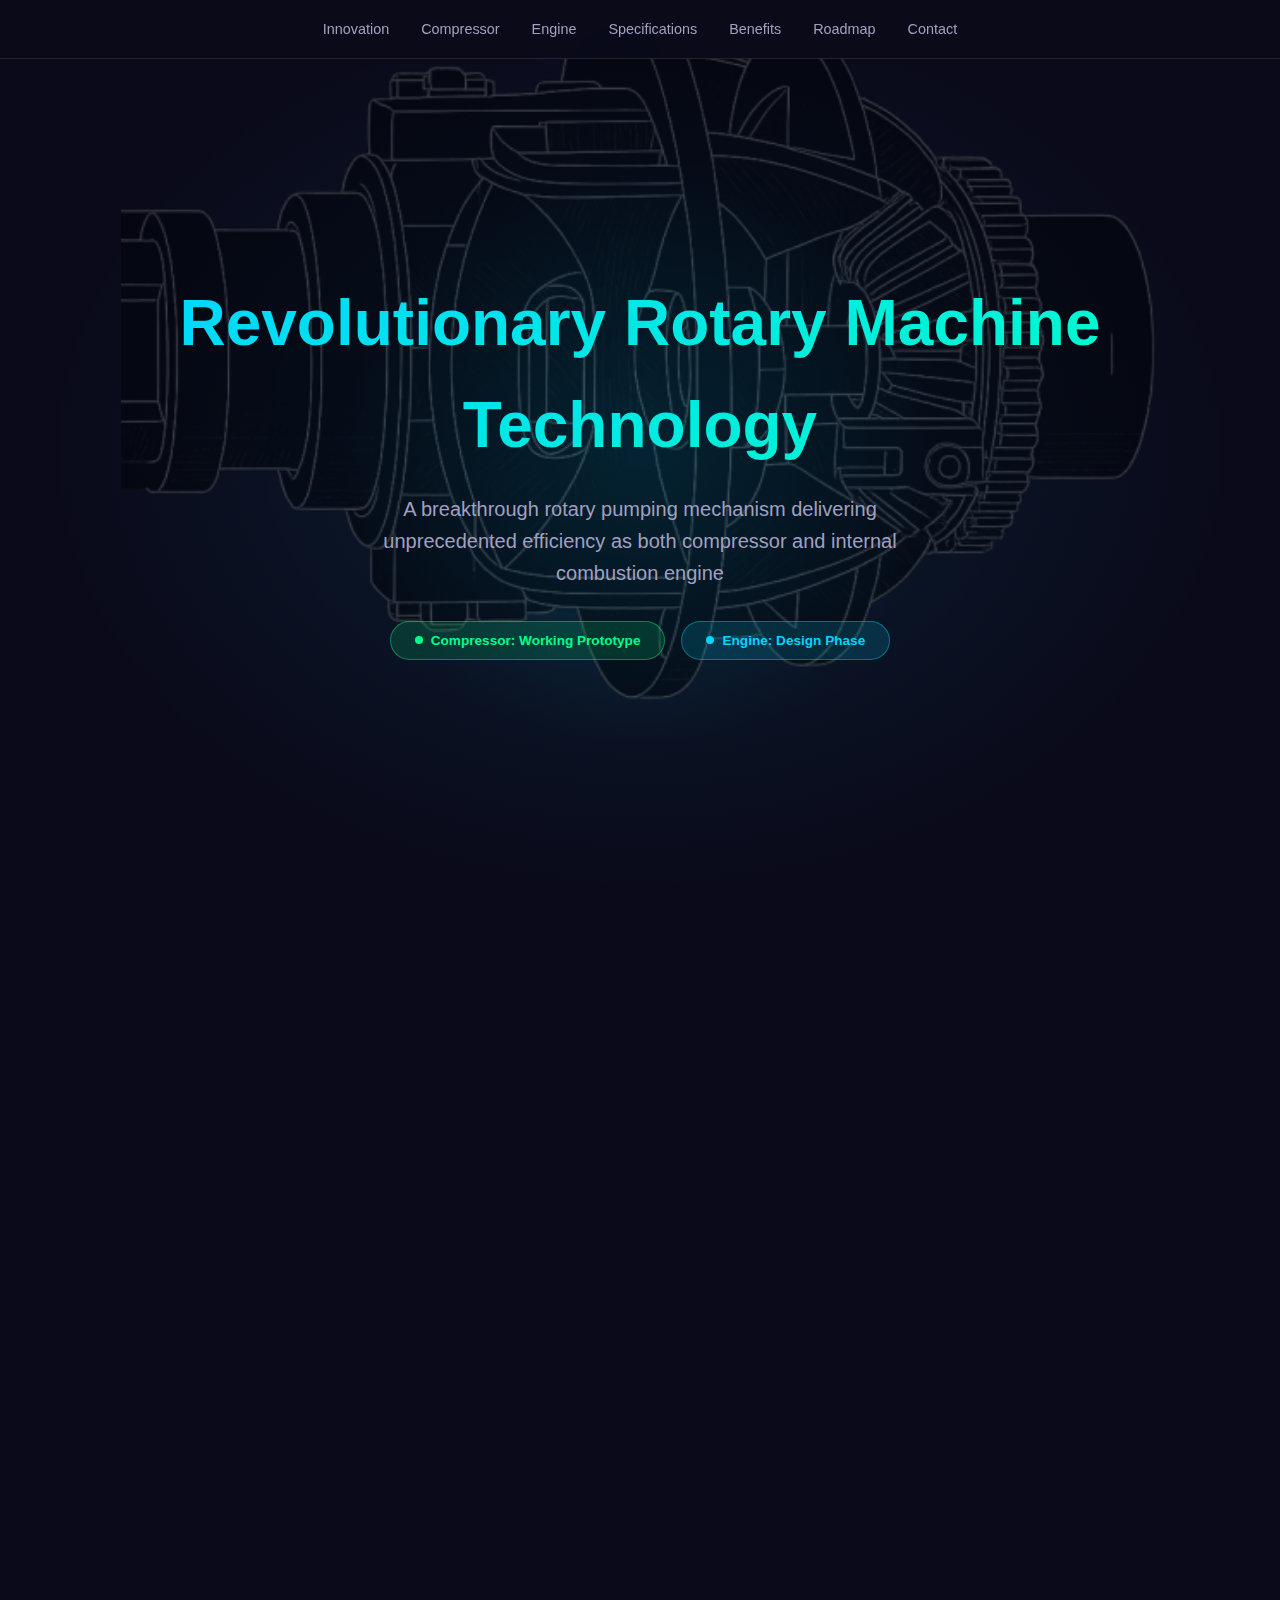
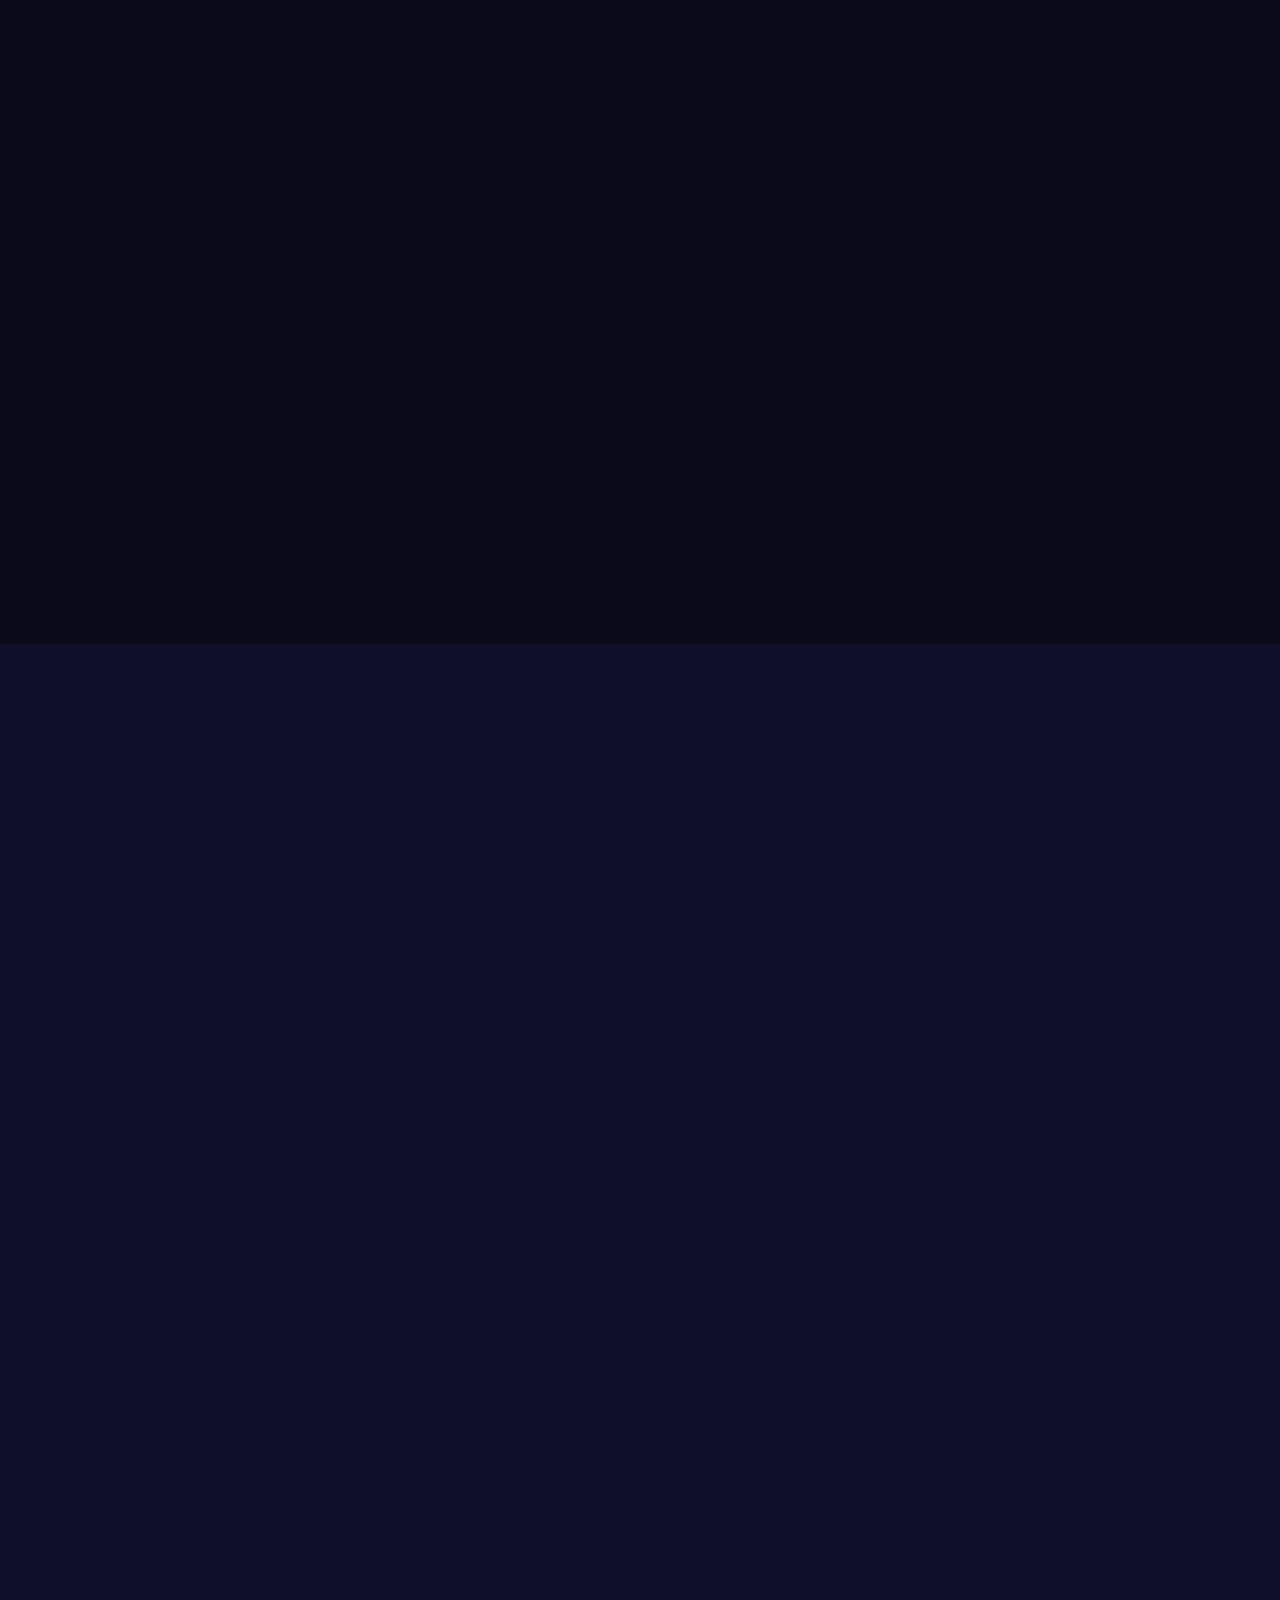
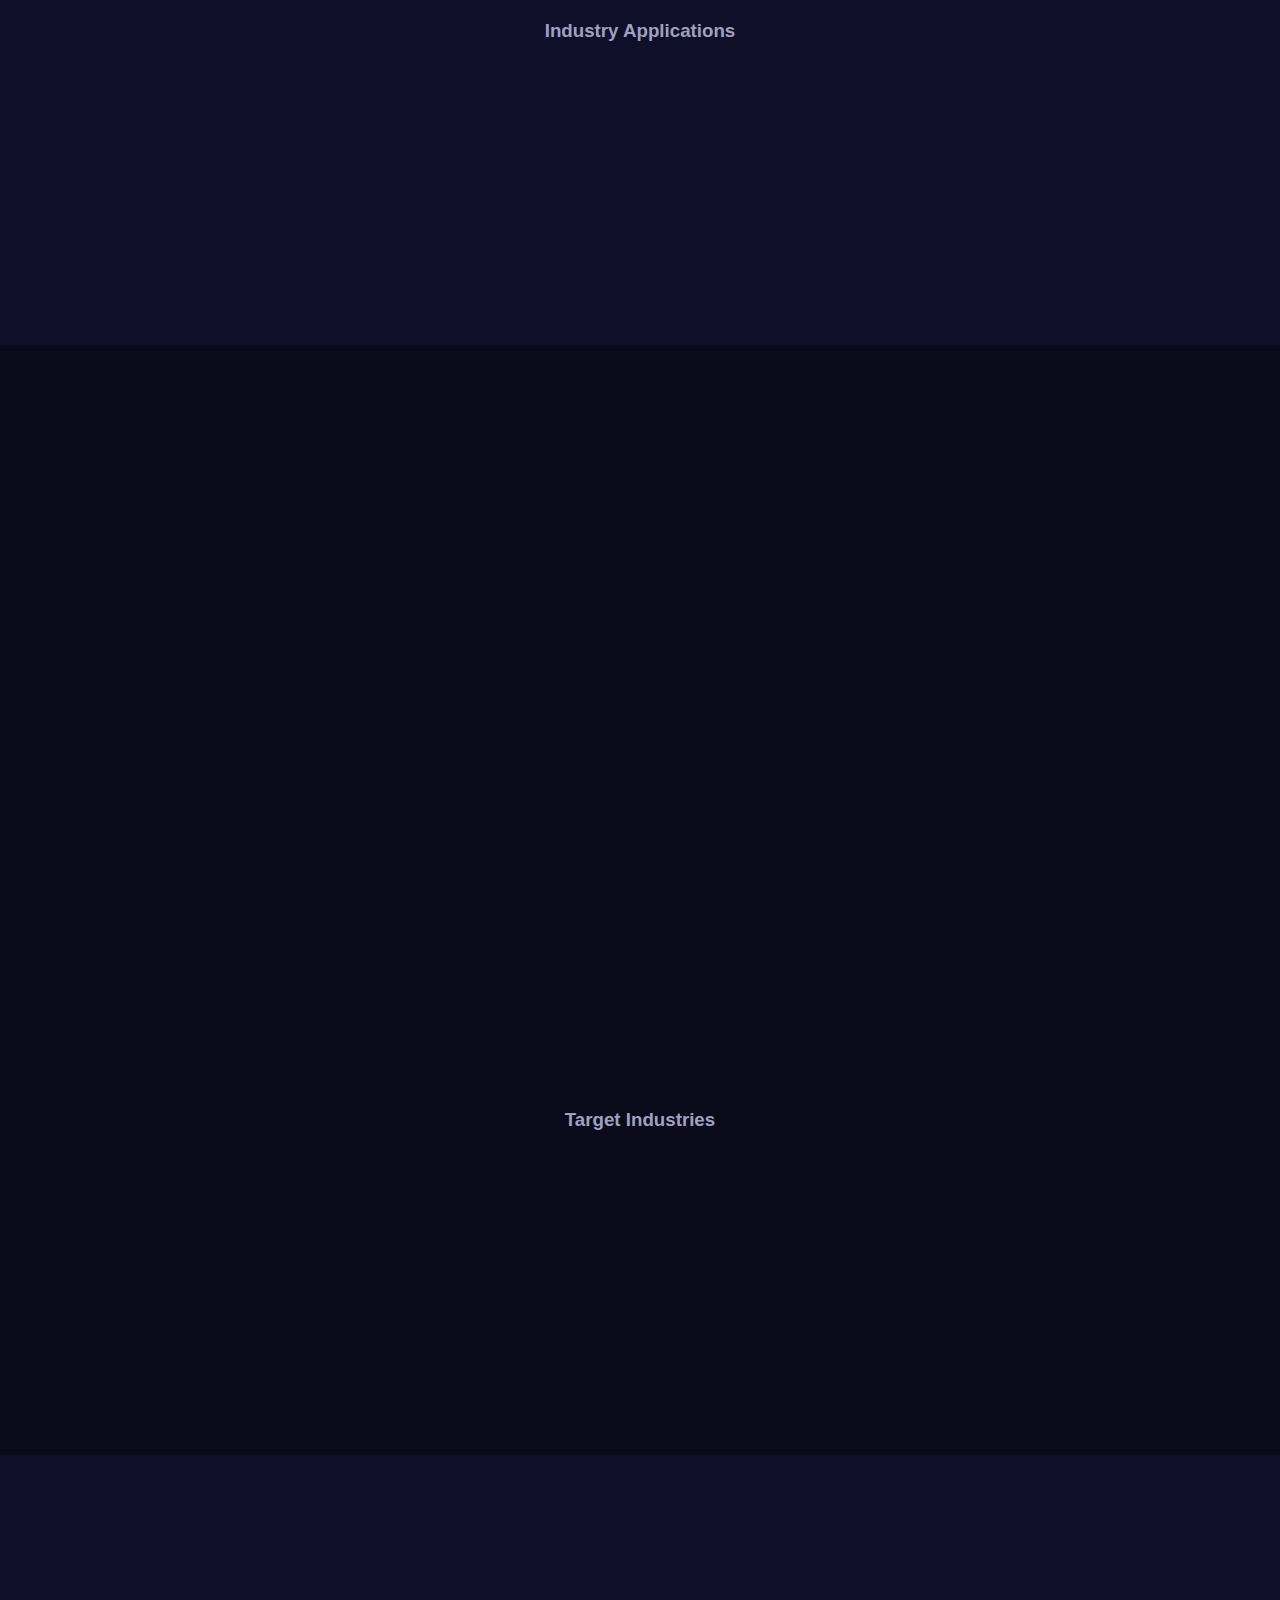
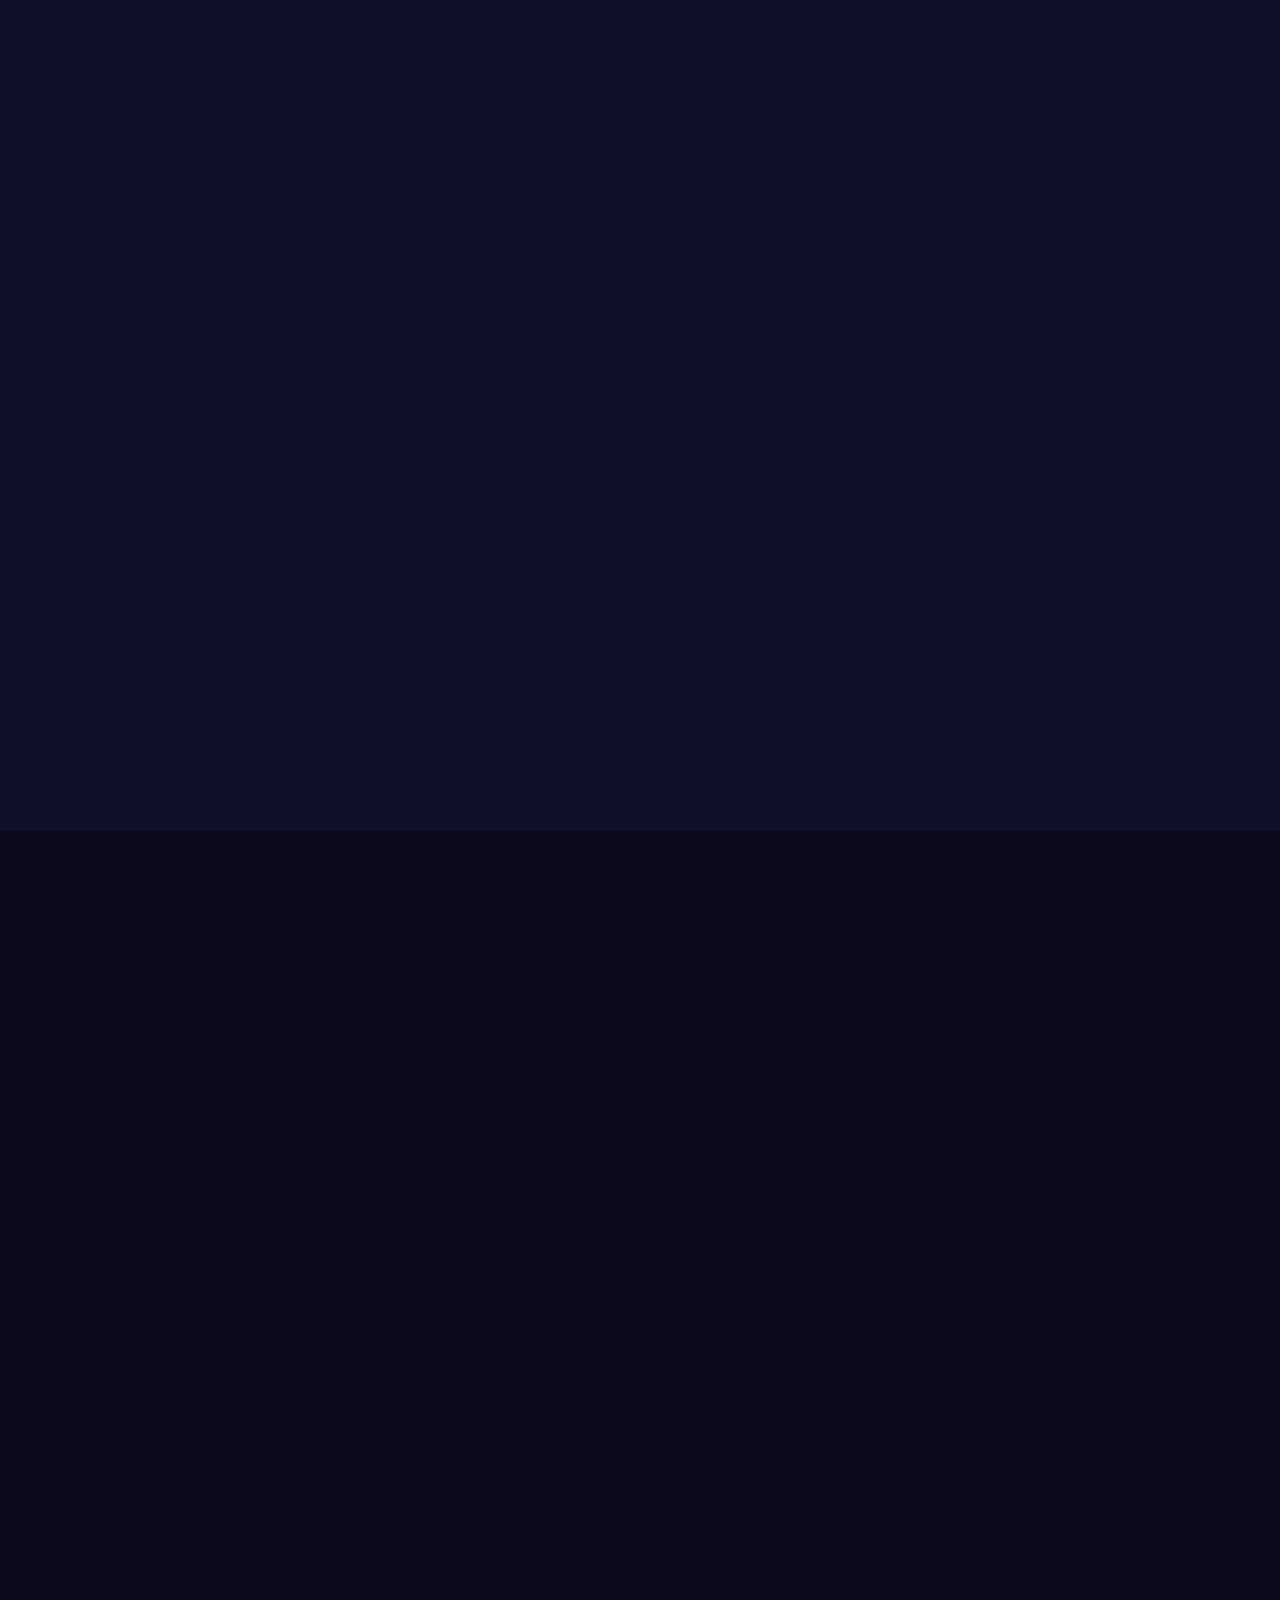
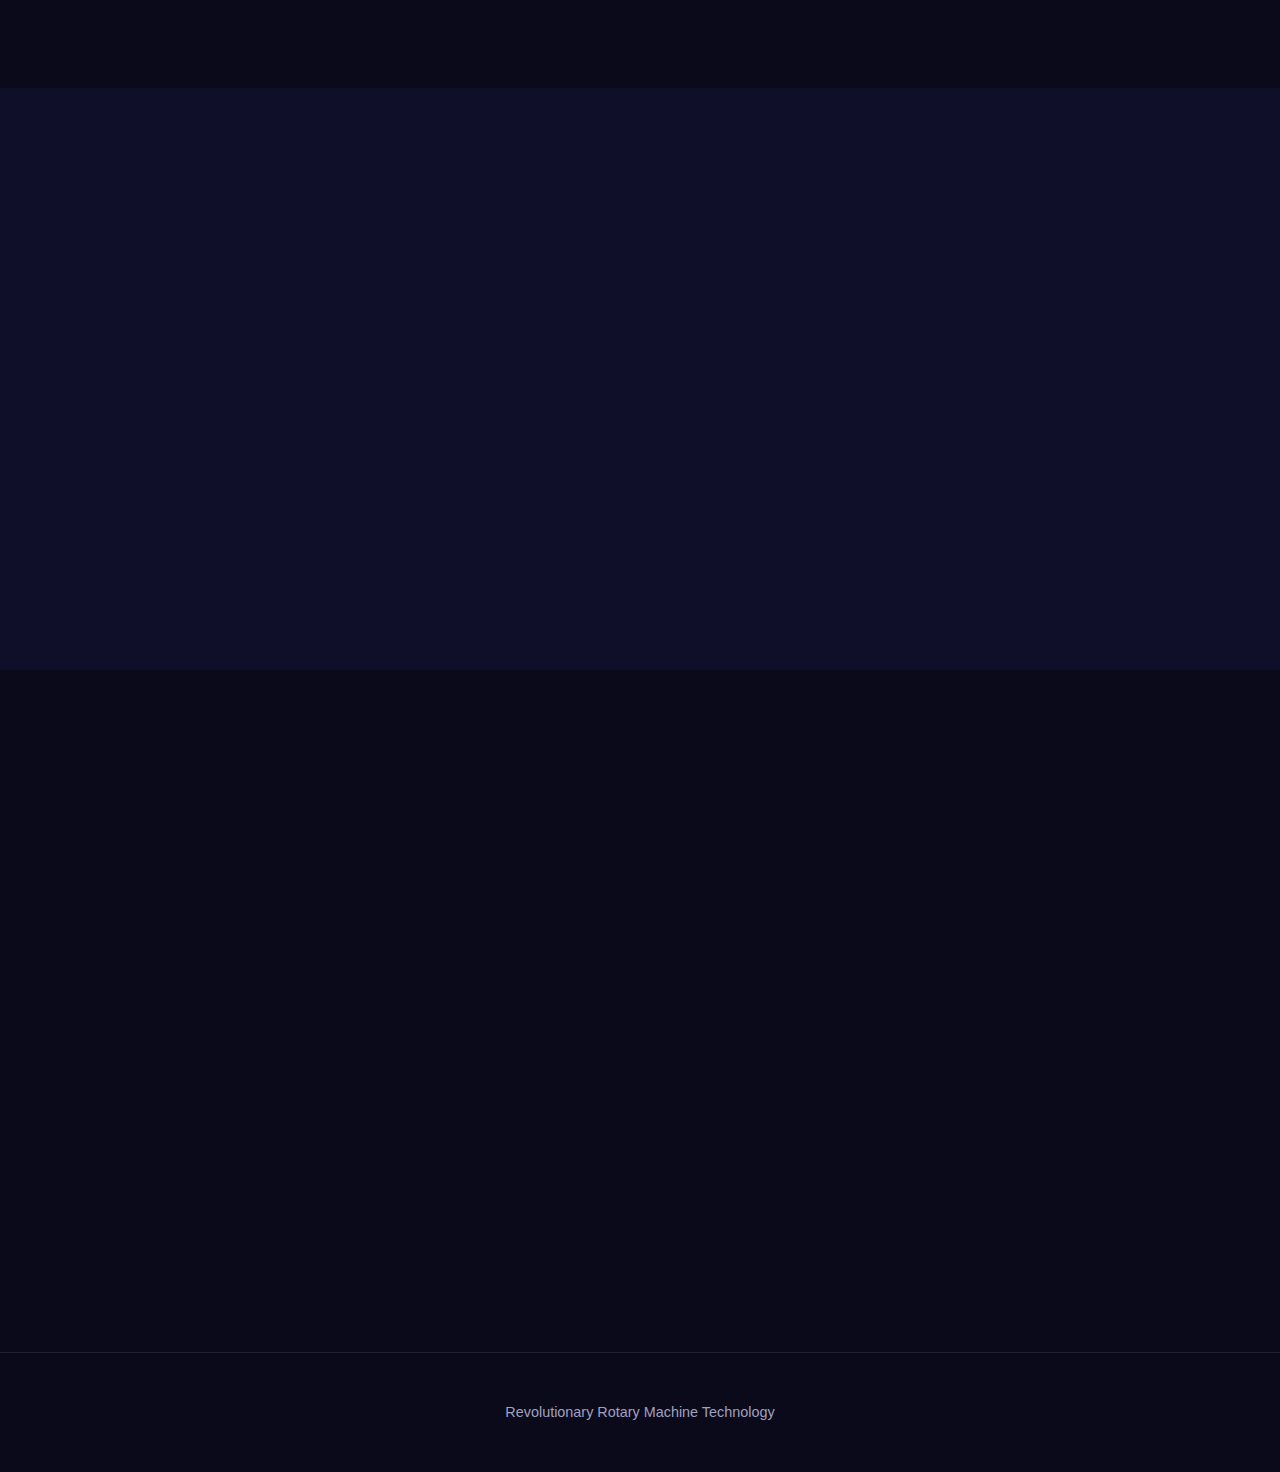
<file: RotaryMachine.html>
<!DOCTYPE html>
<html lang="en">
<head>
    <meta charset="UTF-8">
    <meta name="viewport" content="width=device-width, initial-scale=1.0">
    <title>Revolutionary Rotary Machine Technology</title>
    <style>
        * {
            margin: 0;
            padding: 0;
            box-sizing: border-box;
        }

        :root {
            --bg-primary: #0a0a1a;
            --bg-secondary: #0f0f2a;
            --bg-card: rgba(20, 20, 50, 0.6);
            --accent-cyan: #00d4ff;
            --accent-teal: #00ffc8;
            --accent-blue: #4a90e2;
            --text-primary: #ffffff;
            --text-secondary: #a0a0c0;
            --gradient-accent: linear-gradient(135deg, #00d4ff, #00ffc8);
            --glass-bg: rgba(255, 255, 255, 0.05);
            --glass-border: rgba(255, 255, 255, 0.1);
        }

        html {
            scroll-behavior: smooth;
        }

        body {
            font-family: 'Inter', -apple-system, BlinkMacSystemFont, 'Segoe UI', Roboto, sans-serif;
            background: var(--bg-primary);
            color: var(--text-primary);
            line-height: 1.6;
        }

        /* Navigation */
        nav {
            position: fixed;
            top: 0;
            left: 0;
            right: 0;
            z-index: 1000;
            background: rgba(10, 10, 26, 0.9);
            backdrop-filter: blur(20px);
            border-bottom: 1px solid var(--glass-border);
            padding: 1rem 2rem;
        }

        nav ul {
            display: flex;
            justify-content: center;
            gap: 2rem;
            list-style: none;
            max-width: 1200px;
            margin: 0 auto;
        }

        nav a {
            color: var(--text-secondary);
            text-decoration: none;
            font-size: 0.9rem;
            font-weight: 500;
            transition: color 0.3s ease;
        }

        nav a:hover {
            color: var(--accent-cyan);
        }

        /* Hero Section */
        .hero {
            min-height: 100vh;
            display: flex;
            flex-direction: column;
            justify-content: center;
            align-items: center;
            text-align: center;
            padding: 6rem 2rem 4rem;
            background: radial-gradient(ellipse at center, rgba(0, 212, 255, 0.1) 0%, transparent 70%),
                        var(--bg-primary);
            position: relative;
            overflow: hidden;
        }

        .hero::before {
            content: '';
            position: absolute;
            width: 600px;
            height: 600px;
            border-radius: 50%;
            background: radial-gradient(circle, rgba(0, 212, 255, 0.15) 0%, transparent 70%);
            top: 50%;
            left: 50%;
            transform: translate(-50%, -50%);
            animation: pulse 4s ease-in-out infinite;
        }

        @keyframes pulse {
            0%, 100% { transform: translate(-50%, -50%) scale(1); opacity: 0.5; }
            50% { transform: translate(-50%, -50%) scale(1.1); opacity: 0.8; }
        }

        .hero-content {
            position: relative;
            z-index: 1;
        }

        .hero h1 {
            font-size: clamp(2.5rem, 5vw, 4rem);
            font-weight: 800;
            margin-bottom: 1rem;
            background: var(--gradient-accent);
            -webkit-background-clip: text;
            -webkit-text-fill-color: transparent;
            background-clip: text;
        }

        .hero .tagline {
            font-size: 1.25rem;
            color: var(--text-secondary);
            margin: 0 auto 2rem;
            max-width: 600px;
        }

        .badges {
            display: flex;
            gap: 1rem;
            justify-content: center;
            flex-wrap: wrap;
        }

        .badge {
            padding: 0.5rem 1.5rem;
            border-radius: 50px;
            font-size: 0.85rem;
            font-weight: 600;
            display: flex;
            align-items: center;
            gap: 0.5rem;
        }

        .badge-success {
            background: rgba(0, 255, 136, 0.15);
            border: 1px solid rgba(0, 255, 136, 0.4);
            color: #00ff88;
        }

        .badge-progress {
            background: rgba(0, 212, 255, 0.15);
            border: 1px solid rgba(0, 212, 255, 0.4);
            color: var(--accent-cyan);
        }

        .badge-dot {
            width: 8px;
            height: 8px;
            border-radius: 50%;
            animation: blink 1.5s ease-in-out infinite;
        }

        .badge-success .badge-dot { background: #00ff88; }
        .badge-progress .badge-dot { background: var(--accent-cyan); }

        @keyframes blink {
            0%, 100% { opacity: 1; }
            50% { opacity: 0.4; }
        }

        /* Sections */
        section {
            padding: 6rem 2rem;
            max-width: 1200px;
            margin: 0 auto;
        }

        .section-title {
            font-size: 2.5rem;
            font-weight: 700;
            text-align: center;
            margin-bottom: 1rem;
        }

        .section-subtitle {
            text-align: center;
            color: var(--text-secondary);
            max-width: 600px;
            margin: 0 auto 3rem;
        }

        /* Glass Cards */
        .glass-card {
            background: var(--glass-bg);
            backdrop-filter: blur(10px);
            border: 1px solid var(--glass-border);
            border-radius: 20px;
            padding: 2rem;
            transition: transform 0.3s ease, border-color 0.3s ease;
        }

        .glass-card:hover {
            transform: translateY(-5px);
            border-color: rgba(0, 212, 255, 0.3);
        }

        /* Innovation Section */
        .innovation-grid {
            display: grid;
            grid-template-columns: repeat(auto-fit, minmax(300px, 1fr));
            gap: 2rem;
            margin-top: 3rem;
        }

        .innovation-card {
            text-align: center;
            padding: 3rem 2rem;
        }

        .innovation-card svg {
            width: 80px;
            height: 80px;
            margin-bottom: 1.5rem;
        }

        .innovation-card h3 {
            font-size: 1.25rem;
            margin-bottom: 1rem;
            color: var(--accent-cyan);
        }

        /* Key Numbers Bar */
        .key-numbers {
            display: grid;
            grid-template-columns: repeat(4, 1fr);
            gap: 1rem;
            background: linear-gradient(135deg, rgba(0, 212, 255, 0.15), rgba(0, 255, 200, 0.1));
            border: 1px solid rgba(0, 212, 255, 0.3);
            border-radius: 20px;
            padding: 2rem;
            margin: 2rem 0 0.5rem;
        }

        @media (max-width: 800px) {
            .key-numbers {
                grid-template-columns: repeat(2, 1fr);
            }
        }

        @media (max-width: 500px) {
            .key-numbers {
                grid-template-columns: 1fr;
            }
        }

        .key-number {
            text-align: center;
        }

        .key-value {
            display: block;
            font-size: 2.5rem;
            font-weight: 800;
            background: var(--gradient-accent);
            -webkit-background-clip: text;
            -webkit-text-fill-color: transparent;
            background-clip: text;
        }

        .key-label {
            display: block;
            font-size: 0.85rem;
            color: var(--text-secondary);
            margin-top: 0.25rem;
        }

        .key-numbers-note {
            text-align: center;
            font-size: 0.75rem;
            color: var(--text-secondary);
            opacity: 0.7;
            margin-bottom: 2rem;
        }

        /* Cost Savings Callout */
        .savings-callout {
            background: linear-gradient(135deg, rgba(0, 255, 136, 0.15), rgba(0, 212, 255, 0.1));
            border: 2px solid rgba(0, 255, 136, 0.4);
            border-radius: 20px;
            padding: 2rem;
            margin: 2rem 0;
            text-align: center;
        }

        .savings-callout h3 {
            color: #00ff88;
            font-size: 1.25rem;
            margin-bottom: 1rem;
            display: flex;
            align-items: center;
            justify-content: center;
            gap: 0.5rem;
        }

        .savings-callout h3 svg {
            width: 28px;
            height: 28px;
        }

        .savings-highlight {
            font-size: 3rem;
            font-weight: 800;
            color: #00ff88;
            display: block;
            margin: 1rem 0;
        }

        .savings-callout p {
            color: var(--text-secondary);
            font-size: 0.95rem;
            max-width: 600px;
            margin: 0 auto;
        }

        .savings-detail {
            display: grid;
            grid-template-columns: repeat(3, 1fr);
            gap: 1.5rem;
            margin-top: 1.5rem;
            padding-top: 1.5rem;
            border-top: 1px solid rgba(0, 255, 136, 0.2);
        }

        @media (max-width: 600px) {
            .savings-detail {
                grid-template-columns: 1fr;
            }
        }

        .savings-detail-item {
            text-align: center;
        }

        .savings-detail-value {
            font-size: 1.5rem;
            font-weight: 700;
            color: var(--accent-teal);
        }

        .savings-detail-label {
            font-size: 0.8rem;
            color: var(--text-secondary);
            margin-top: 0.25rem;
        }

        /* Stats Grid */
        .stats-grid {
            display: grid;
            grid-template-columns: repeat(auto-fit, minmax(200px, 1fr));
            gap: 1.5rem;
            margin: 3rem 0;
        }

        .stat-card {
            text-align: center;
            padding: 2rem;
            position: relative;
            overflow: hidden;
        }

        .stat-card::before {
            content: '';
            position: absolute;
            top: 0;
            left: 0;
            right: 0;
            height: 3px;
            background: var(--gradient-accent);
        }

        .stat-value {
            font-size: 3rem;
            font-weight: 800;
            background: var(--gradient-accent);
            -webkit-background-clip: text;
            -webkit-text-fill-color: transparent;
            background-clip: text;
        }

        .stat-label {
            color: var(--text-secondary);
            font-size: 0.9rem;
            margin-top: 0.5rem;
        }

        /* Applications Grid */
        .applications-grid {
            display: grid;
            grid-template-columns: repeat(auto-fit, minmax(250px, 1fr));
            gap: 1.5rem;
            margin-top: 2rem;
        }

        .app-card {
            padding: 1.5rem;
            display: flex;
            align-items: flex-start;
            gap: 1rem;
        }

        .app-icon {
            width: 50px;
            height: 50px;
            flex-shrink: 0;
            background: rgba(0, 212, 255, 0.1);
            border-radius: 12px;
            display: flex;
            align-items: center;
            justify-content: center;
        }

        .app-icon svg {
            width: 28px;
            height: 28px;
            stroke: var(--accent-cyan);
        }

        .app-card h4 {
            font-size: 1rem;
            margin-bottom: 0.5rem;
        }

        .app-card p {
            font-size: 0.85rem;
            color: var(--text-secondary);
        }

        /* Comparison Table */
        .comparison-table {
            width: 100%;
            border-collapse: collapse;
            margin: 2rem 0;
            background: var(--glass-bg);
            border-radius: 20px;
            overflow: hidden;
        }

        .comparison-table th,
        .comparison-table td {
            padding: 1.25rem;
            text-align: left;
            border-bottom: 1px solid var(--glass-border);
        }

        .comparison-table th {
            background: rgba(0, 212, 255, 0.1);
            font-weight: 600;
            color: var(--accent-cyan);
        }

        .comparison-table tr:last-child td {
            border-bottom: none;
        }

        .comparison-table tr:hover td {
            background: rgba(0, 212, 255, 0.05);
        }

        .highlight {
            color: var(--accent-teal);
            font-weight: 600;
        }

        /* Image Placeholder */
        .image-placeholder {
            background: linear-gradient(135deg, rgba(0, 212, 255, 0.1), rgba(0, 255, 200, 0.05));
            border: 2px dashed rgba(0, 212, 255, 0.3);
            border-radius: 20px;
            min-height: 300px;
            display: flex;
            flex-direction: column;
            align-items: center;
            justify-content: center;
            color: var(--text-secondary);
            margin: 2rem 0;
            padding: 2rem;
        }

        .image-placeholder svg {
            width: 60px;
            height: 60px;
            stroke: var(--accent-cyan);
            opacity: 0.5;
            margin-bottom: 1rem;
        }

        /* Obscured Tech Images */
        .tech-image-container {
            position: relative;
            border-radius: 20px;
            overflow: hidden;
            background: var(--bg-secondary);
        }

        .tech-image {
            width: 100%;
            height: 100%;
            object-fit: contain;
            filter: brightness(0.9) contrast(1.1);
            transition: filter 0.5s ease;
        }

        .tech-image-container:hover .tech-image {
            filter: brightness(1) contrast(1.15);
        }

        .tech-image-overlay {
            position: absolute;
            inset: 0;
            background: linear-gradient(135deg, rgba(0, 212, 255, 0.1), rgba(0, 255, 200, 0.05));
            pointer-events: none;
        }

        .tech-image-label {
            position: absolute;
            bottom: 1.5rem;
            left: 50%;
            transform: translateX(-50%);
            background: rgba(0, 0, 0, 0.7);
            backdrop-filter: blur(10px);
            padding: 0.5rem 1.5rem;
            border-radius: 50px;
            font-size: 0.85rem;
            color: var(--text-secondary);
            border: 1px solid var(--glass-border);
        }

        /* Hero Background Image */
        .hero-bg-image {
            position: absolute;
            top: 0;
            left: 0;
            width: 100%;
            height: 100%;
            object-fit: contain;
            object-position: center;
            filter: brightness(0.6) contrast(1.1);
            opacity: 0.4;
            z-index: 0;
        }

        /* Contact Section */
        .contact-section {
            background: var(--bg-primary);
            padding: 6rem 2rem;
            text-align: center;
        }

        .contact-card {
            max-width: 500px;
            margin: 0 auto;
            padding: 3rem;
        }

        .contact-card h3 {
            font-size: 1.5rem;
            margin-bottom: 0.5rem;
        }

        .contact-title {
            color: var(--text-secondary);
            font-size: 0.95rem;
            margin-bottom: 2rem;
        }

        .contact-item {
            display: flex;
            align-items: center;
            justify-content: center;
            gap: 0.75rem;
            padding: 1rem;
            margin: 0.5rem 0;
            background: var(--glass-bg);
            border: 1px solid var(--glass-border);
            border-radius: 12px;
            color: var(--text-primary);
            text-decoration: none;
            transition: all 0.3s ease;
        }

        .contact-item:hover {
            border-color: var(--accent-cyan);
            background: rgba(0, 212, 255, 0.1);
        }

        .contact-item svg {
            width: 20px;
            height: 20px;
            stroke: var(--accent-cyan);
        }

        /* Benefits Section */
        .benefits-grid {
            display: grid;
            grid-template-columns: repeat(3, 1fr);
            gap: 2rem;
            margin-top: 3rem;
        }

        @media (max-width: 900px) {
            .benefits-grid {
                grid-template-columns: 1fr;
            }
        }

        .benefit-category {
            padding: 2rem;
        }

        .benefit-category h3 {
            font-size: 1.1rem;
            color: var(--accent-cyan);
            margin-bottom: 1.5rem;
            display: flex;
            align-items: center;
            gap: 0.75rem;
        }

        .benefit-category svg {
            width: 24px;
            height: 24px;
        }

        .benefit-list {
            list-style: none;
        }

        .benefit-list li {
            padding: 0.75rem 0;
            border-bottom: 1px solid var(--glass-border);
            display: flex;
            align-items: center;
            gap: 0.75rem;
            font-size: 0.95rem;
        }

        .benefit-list li:last-child {
            border-bottom: none;
        }

        .benefit-list li::before {
            content: '';
            width: 6px;
            height: 6px;
            border-radius: 50%;
            background: var(--accent-teal);
            flex-shrink: 0;
        }

        /* Roadmap */
        .roadmap {
            display: flex;
            justify-content: space-between;
            align-items: flex-start;
            margin-top: 3rem;
            position: relative;
            flex-wrap: wrap;
            gap: 2rem;
        }

        .roadmap::before {
            content: '';
            position: absolute;
            top: 30px;
            left: 10%;
            right: 10%;
            height: 3px;
            background: var(--glass-border);
            z-index: 0;
        }

        .roadmap-item {
            flex: 1;
            min-width: 200px;
            text-align: center;
            position: relative;
            z-index: 1;
        }

        .roadmap-dot {
            width: 20px;
            height: 20px;
            border-radius: 50%;
            margin: 0 auto 1rem;
            position: relative;
        }

        .roadmap-dot.completed {
            background: var(--accent-teal);
            box-shadow: 0 0 20px rgba(0, 255, 200, 0.5);
        }

        .roadmap-dot.current {
            background: var(--accent-cyan);
            box-shadow: 0 0 20px rgba(0, 212, 255, 0.5);
            animation: pulse-dot 2s ease-in-out infinite;
        }

        .roadmap-dot.future {
            background: var(--glass-border);
        }

        @keyframes pulse-dot {
            0%, 100% { box-shadow: 0 0 20px rgba(0, 212, 255, 0.5); }
            50% { box-shadow: 0 0 30px rgba(0, 212, 255, 0.8); }
        }

        .roadmap-item h4 {
            font-size: 1rem;
            margin-bottom: 0.5rem;
        }

        .roadmap-item p {
            font-size: 0.85rem;
            color: var(--text-secondary);
        }

        /* Two Column Layout */
        .two-columns {
            display: grid;
            grid-template-columns: 1fr 1fr;
            gap: 3rem;
            align-items: start;
        }

        @media (max-width: 800px) {
            .two-columns {
                grid-template-columns: 1fr;
            }
        }

        /* Footer */
        footer {
            text-align: center;
            padding: 3rem 2rem;
            border-top: 1px solid var(--glass-border);
            color: var(--text-secondary);
            font-size: 0.9rem;
        }

        /* Responsive */
        @media (max-width: 600px) {
            nav ul {
                gap: 1rem;
                font-size: 0.8rem;
            }

            .hero h1 {
                font-size: 2rem;
            }

            .badges {
                flex-direction: column;
                align-items: center;
            }

            .stat-value {
                font-size: 2.5rem;
            }

            section {
                padding: 4rem 1rem;
            }
        }

        /* Scroll animations */
        .fade-in {
            opacity: 0;
            transform: translateY(30px);
            transition: opacity 0.6s ease, transform 0.6s ease;
        }

        .fade-in.visible {
            opacity: 1;
            transform: translateY(0);
        }
    </style>
</head>
<body>
    <nav>
        <ul>
            <li><a href="#innovation">Innovation</a></li>
            <li><a href="#compressor">Compressor</a></li>
            <li><a href="#engine">Engine</a></li>
            <li><a href="#specs">Specifications</a></li>
            <li><a href="#benefits">Benefits</a></li>
            <li><a href="#roadmap">Roadmap</a></li>
            <li><a href="#contact">Contact</a></li>
        </ul>
    </nav>

    <section class="hero">
        <img src="engine-assets/engine-1.png" alt="" class="hero-bg-image" aria-hidden="true">
        <div class="hero-content">
            <h1>Revolutionary Rotary Machine Technology</h1>
            <p class="tagline">A breakthrough rotary pumping mechanism delivering unprecedented efficiency as both compressor and internal combustion engine</p>
            <div class="badges">
                <span class="badge badge-success">
                    <span class="badge-dot"></span>
                    Compressor: Working Prototype
                </span>
                <span class="badge badge-progress">
                    <span class="badge-dot"></span>
                    Engine: Design Phase
                </span>
            </div>
        </div>
    </section>

    <section id="innovation">
        <h2 class="section-title fade-in">Core Innovation</h2>
        <p class="section-subtitle fade-in">A novel rotary pumping mechanism that eliminates the limitations of traditional piston and rotary designs</p>

        <!-- Key Numbers Highlight -->
        <div class="key-numbers fade-in">
            <div class="key-number">
                <span class="key-value">30%</span>
                <span class="key-label">Energy Savings</span>
            </div>
            <div class="key-number">
                <span class="key-value">2-3x</span>
                <span class="key-label">Lighter Weight</span>
            </div>
            <div class="key-number">
                <span class="key-value">70-80%</span>
                <span class="key-label">Of Compressor Cost is Electricity*</span>
            </div>
            <div class="key-number">
                <span class="key-value">$14K+</span>
                <span class="key-label">Annual Savings per 100HP Unit</span>
            </div>
        </div>
        <p class="key-numbers-note fade-in">*Industry average according to U.S. Department of Energy studies</p>

        <div class="tech-image-container fade-in" style="height: 350px;">
            <img src="engine-assets/wireframe-1.png" alt="Rotary Machine Concept" class="tech-image">
            <div class="tech-image-overlay"></div>
            <span class="tech-image-label">Proprietary Design - Patent Pending</span>
        </div>

        <div class="innovation-grid">
            <div class="glass-card innovation-card fade-in">
                <svg viewBox="0 0 24 24" fill="none" stroke="var(--accent-cyan)" stroke-width="1.5">
                    <path d="M12 2L2 7l10 5 10-5-10-5z"/>
                    <path d="M2 17l10 5 10-5"/>
                    <path d="M2 12l10 5 10-5"/>
                </svg>
                <h3>Simplified Architecture</h3>
                <p><strong>60%+ fewer components</strong> than piston engines. Results in <strong>20%+ longer lifespan</strong> and dramatically reduced maintenance costs.</p>
            </div>
            <div class="glass-card innovation-card fade-in">
                <svg viewBox="0 0 24 24" fill="none" stroke="var(--accent-cyan)" stroke-width="1.5">
                    <circle cx="12" cy="12" r="10"/>
                    <path d="M12 6v6l4 2"/>
                </svg>
                <h3>Double Power Cycles</h3>
                <p>Two-stroke equivalent delivers <strong>2x power output</strong> per rotation. Achieves <strong>104 kW/L</strong> vs 40-60 kW/L for piston engines.</p>
            </div>
            <div class="glass-card innovation-card fade-in">
                <svg viewBox="0 0 24 24" fill="none" stroke="var(--accent-cyan)" stroke-width="1.5">
                    <path d="M21 16V8a2 2 0 00-1-1.73l-7-4a2 2 0 00-2 0l-7 4A2 2 0 003 8v8a2 2 0 001 1.73l7 4a2 2 0 002 0l7-4A2 2 0 0021 16z"/>
                    <polyline points="3.27 6.96 12 12.01 20.73 6.96"/>
                    <line x1="12" y1="22.08" x2="12" y2="12"/>
                </svg>
                <h3>30% Lower Energy Use</h3>
                <p>Reduced friction losses translate to <strong>30% electricity savings</strong>. For industrial compressors, this means <strong>$14,000+/year</strong> in reduced operating costs.</p>
            </div>
        </div>
    </section>

    <section id="compressor" style="background: var(--bg-secondary); max-width: none; padding: 6rem 2rem;">
        <div style="max-width: 1200px; margin: 0 auto;">
            <h2 class="section-title fade-in">Compressor Application</h2>
            <p class="section-subtitle fade-in">Working prototype demonstrating revolutionary performance improvements</p>

            <div class="stats-grid">
                <div class="glass-card stat-card fade-in">
                    <div class="stat-value">30%</div>
                    <div class="stat-label">Electricity Savings</div>
                </div>
                <div class="glass-card stat-card fade-in">
                    <div class="stat-value">60%+</div>
                    <div class="stat-label">Weight Reduction</div>
                </div>
                <div class="glass-card stat-card fade-in">
                    <div class="stat-value">4x</div>
                    <div class="stat-label">Quieter Operation</div>
                </div>
                <div class="glass-card stat-card fade-in">
                    <div class="stat-value">30%+</div>
                    <div class="stat-label">Lower Friction</div>
                </div>
                <div class="glass-card stat-card fade-in">
                    <div class="stat-value">20%+</div>
                    <div class="stat-label">Increased Durability</div>
                </div>
            </div>

            <!-- Cost Savings Callout -->
            <div class="savings-callout fade-in">
                <h3>
                    <svg viewBox="0 0 24 24" fill="none" stroke="currentColor" stroke-width="2">
                        <path d="M12 2v20M17 5H9.5a3.5 3.5 0 000 7h5a3.5 3.5 0 010 7H6"/>
                    </svg>
                    Massive Cost Reduction Potential
                </h3>
                <p>Electricity accounts for <strong>70-80% of a compressor's lifetime operating cost</strong>. Our 30% energy savings directly translates to dramatic cost reductions.</p>
                <span class="savings-highlight">$14,400+/year</span>
                <p>Potential savings per 100 HP industrial compressor unit</p>
                <div class="savings-detail">
                    <div class="savings-detail-item">
                        <div class="savings-detail-value">$144,000+</div>
                        <div class="savings-detail-label">10-Year Savings per Unit</div>
                    </div>
                    <div class="savings-detail-item">
                        <div class="savings-detail-value">~$48,000</div>
                        <div class="savings-detail-label">Typical Annual Energy Cost*</div>
                    </div>
                    <div class="savings-detail-item">
                        <div class="savings-detail-value">ROI in Months</div>
                        <div class="savings-detail-label">Not Years</div>
                    </div>
                </div>
                <p style="font-size: 0.75rem; margin-top: 1.5rem; opacity: 0.7;">*Based on 100HP compressor operating at $0.10/kWh, 8,760 hours/year</p>
            </div>

            <h3 style="text-align: center; margin: 3rem 0 1rem; color: var(--text-secondary);">Industry Applications</h3>

            <div class="applications-grid">
                <div class="glass-card app-card fade-in">
                    <div class="app-icon">
                        <svg viewBox="0 0 24 24" fill="none" stroke-width="1.5">
                            <path d="M5 17h14M7 9h10l2 8H5l2-8zM9 9V6a3 3 0 016 0v3"/>
                        </svg>
                    </div>
                    <div>
                        <h4>Military Vehicles</h4>
                        <p>HVAC systems and pneumatic equipment for armored vehicles requiring compact, reliable air supply</p>
                    </div>
                </div>
                <div class="glass-card app-card fade-in">
                    <div class="app-icon">
                        <svg viewBox="0 0 24 24" fill="none" stroke-width="1.5">
                            <path d="M12 2L4 8v14h16V8l-8-6z"/>
                            <path d="M9 22V12h6v10"/>
                        </svg>
                    </div>
                    <div>
                        <h4>Aviation</h4>
                        <p>Pilot suit air supply systems where weight and reliability are critical factors</p>
                    </div>
                </div>
                <div class="glass-card app-card fade-in">
                    <div class="app-icon">
                        <svg viewBox="0 0 24 24" fill="none" stroke-width="1.5">
                            <path d="M2 20h20M5 20V8l7-5 7 5v12"/>
                            <path d="M9 20v-6h6v6"/>
                        </svg>
                    </div>
                    <div>
                        <h4>Naval Applications</h4>
                        <p>Diving air systems and compact installations for space-constrained marine environments</p>
                    </div>
                </div>
                <div class="glass-card app-card fade-in">
                    <div class="app-icon">
                        <svg viewBox="0 0 24 24" fill="none" stroke-width="1.5">
                            <circle cx="12" cy="12" r="10"/>
                            <path d="M12 6v6l4 2"/>
                        </svg>
                    </div>
                    <div>
                        <h4>Rescue Equipment</h4>
                        <p>Portable pneumatic tools for emergency response requiring lightweight, reliable operation</p>
                    </div>
                </div>
            </div>
        </div>
    </section>

    <section id="engine">
        <h2 class="section-title fade-in">Engine Application</h2>
        <p class="section-subtitle fade-in">Projected specifications based on design simulations for 1L displacement</p>

        <div class="two-columns">
            <div class="fade-in">
                <div class="tech-image-container" style="height: 100%; min-height: 350px; background: #f5f5f5;">
                    <img src="engine-assets/engine-3.png" alt="Engine Cross Section" class="tech-image" style="filter: none;">
                    <span class="tech-image-label">Internal Architecture</span>
                </div>
            </div>
            <div class="fade-in">
                <table class="comparison-table">
                    <tr>
                        <th>Specification</th>
                        <th>Traditional Piston</th>
                        <th>Rotary Machine</th>
                    </tr>
                    <tr>
                        <td>Mass per Liter</td>
                        <td>65-80 kg/L</td>
                        <td class="highlight">30 kg/L</td>
                    </tr>
                    <tr>
                        <td>Power Output</td>
                        <td>40-60 kW/L</td>
                        <td class="highlight">104 kW/L</td>
                    </tr>
                    <tr>
                        <td>Max RPM</td>
                        <td>6,000-8,000</td>
                        <td class="highlight">10,000+</td>
                    </tr>
                    <tr>
                        <td>Noise Level</td>
                        <td>85-95 dB</td>
                        <td class="highlight">&lt;75 dB</td>
                    </tr>
                    <tr>
                        <td>Vibration</td>
                        <td>High</td>
                        <td class="highlight">Minimal</td>
                    </tr>
                </table>
            </div>
        </div>

        <h3 style="text-align: center; margin: 3rem 0 1rem; color: var(--text-secondary);">Target Industries</h3>

        <div class="applications-grid">
            <div class="glass-card app-card fade-in">
                <div class="app-icon">
                    <svg viewBox="0 0 24 24" fill="none" stroke-width="1.5">
                        <path d="M12 2L2 7l10 5 10-5-10-5z"/>
                        <path d="M2 17l10 5 10-5"/>
                    </svg>
                </div>
                <div>
                    <h4>Defense Drones</h4>
                    <p>Combat and reconnaissance UAVs requiring high power-to-weight ratio and extended range</p>
                </div>
            </div>
            <div class="glass-card app-card fade-in">
                <div class="app-icon">
                    <svg viewBox="0 0 24 24" fill="none" stroke-width="1.5">
                        <rect x="2" y="7" width="20" height="10" rx="2"/>
                        <circle cx="7" cy="17" r="2"/>
                        <circle cx="17" cy="17" r="2"/>
                    </svg>
                </div>
                <div>
                    <h4>Armored Vehicles</h4>
                    <p>Tanks and APCs benefiting from compact, powerful engines with reduced thermal signature</p>
                </div>
            </div>
            <div class="glass-card app-card fade-in">
                <div class="app-icon">
                    <svg viewBox="0 0 24 24" fill="none" stroke-width="1.5">
                        <path d="M4 19l4-4 4 4 4-4 4 4"/>
                        <path d="M4 15l4-4 4 4 4-4 4 4"/>
                        <path d="M4 11l4-4 4 4 4-4 4 4"/>
                    </svg>
                </div>
                <div>
                    <h4>Marine Vessels</h4>
                    <p>Cutters and patrol boats requiring quiet, efficient propulsion systems</p>
                </div>
            </div>
            <div class="glass-card app-card fade-in">
                <div class="app-icon">
                    <svg viewBox="0 0 24 24" fill="none" stroke-width="1.5">
                        <path d="M13 2L3 14h9l-1 8 10-12h-9l1-8z"/>
                    </svg>
                </div>
                <div>
                    <h4>Hybrid Powertrains</h4>
                    <p>Range extenders for electric vehicles combining efficiency with compact packaging</p>
                </div>
            </div>
        </div>
    </section>

    <section id="specs" style="background: var(--bg-secondary); max-width: none; padding: 6rem 2rem;">
        <div style="max-width: 1200px; margin: 0 auto;">
            <h2 class="section-title fade-in">Technical Specifications</h2>
            <p class="section-subtitle fade-in">Detailed comparison with conventional piston technology</p>

            <table class="comparison-table fade-in">
                <tr>
                    <th>Parameter</th>
                    <th>Piston Engine</th>
                    <th>Rotary Machine</th>
                    <th>Advantage</th>
                </tr>
                <tr>
                    <td>Chamber Diameter (1L)</td>
                    <td>~80mm bore</td>
                    <td>200mm</td>
                    <td>Simplified manufacturing</td>
                </tr>
                <tr>
                    <td>Displacement</td>
                    <td>4x250cc cylinders</td>
                    <td>4x250cc chambers</td>
                    <td>Equivalent capacity</td>
                </tr>
                <tr>
                    <td>Engine Mass</td>
                    <td>65-80 kg/L</td>
                    <td class="highlight">30 kg/L</td>
                    <td class="highlight">2-3x lighter</td>
                </tr>
                <tr>
                    <td>Power Density</td>
                    <td>40-60 kW/L</td>
                    <td class="highlight">104 kW/L</td>
                    <td class="highlight">2x more powerful</td>
                </tr>
                <tr>
                    <td>Operating Noise</td>
                    <td>85-95 dB</td>
                    <td class="highlight">&lt;75 dB</td>
                    <td class="highlight">2-4x quieter</td>
                </tr>
                <tr>
                    <td>Maximum RPM</td>
                    <td>6,000-8,000</td>
                    <td class="highlight">10,000+</td>
                    <td class="highlight">30-50% higher</td>
                </tr>
                <tr>
                    <td>Friction Losses</td>
                    <td>Baseline</td>
                    <td class="highlight">-30%</td>
                    <td class="highlight">Higher efficiency</td>
                </tr>
                <tr>
                    <td>Component Count</td>
                    <td>High (valvetrain, etc.)</td>
                    <td class="highlight">Minimal</td>
                    <td class="highlight">Better reliability</td>
                </tr>
            </table>
        </div>
    </section>

    <section id="benefits">
        <h2 class="section-title fade-in">Benefits Summary</h2>
        <p class="section-subtitle fade-in">Comprehensive advantages across economic, environmental, and operational dimensions</p>

        <div class="benefits-grid">
            <div class="glass-card benefit-category fade-in">
                <h3>
                    <svg viewBox="0 0 24 24" fill="none" stroke="currentColor" stroke-width="1.5">
                        <path d="M12 2v20M17 5H9.5a3.5 3.5 0 000 7h5a3.5 3.5 0 010 7H6"/>
                    </svg>
                    Economic Benefits
                </h3>
                <ul class="benefit-list">
                    <li><strong>30% electricity savings</strong> - the biggest operating cost</li>
                    <li>$14,000+/year savings per 100HP compressor unit</li>
                    <li>Lower production costs due to simpler design</li>
                    <li>Reduced maintenance requirements</li>
                    <li>Extended service intervals</li>
                    <li>Fewer spare parts needed</li>
                </ul>
            </div>
            <div class="glass-card benefit-category fade-in">
                <h3>
                    <svg viewBox="0 0 24 24" fill="none" stroke="currentColor" stroke-width="1.5">
                        <path d="M12 2a10 10 0 1010 10H12V2z"/>
                        <path d="M12 2a10 10 0 00-10 10h10V2z"/>
                    </svg>
                    Environmental Benefits
                </h3>
                <ul class="benefit-list">
                    <li><strong>30% less energy consumption</strong> = smaller carbon footprint</li>
                    <li>Limited or eliminated oil usage</li>
                    <li>Higher fuel efficiency</li>
                    <li>Reduced emissions potential</li>
                    <li>Smaller material footprint (60% lighter)</li>
                </ul>
            </div>
            <div class="glass-card benefit-category fade-in">
                <h3>
                    <svg viewBox="0 0 24 24" fill="none" stroke="currentColor" stroke-width="1.5">
                        <path d="M22 12h-4l-3 9L9 3l-3 9H2"/>
                    </svg>
                    Operational Benefits
                </h3>
                <ul class="benefit-list">
                    <li>Significantly quieter operation</li>
                    <li>Minimal vibration</li>
                    <li>Higher reliability</li>
                    <li>Easy scalability</li>
                    <li>Extended operational lifespan</li>
                </ul>
            </div>
        </div>
    </section>

    <section id="roadmap" style="background: var(--bg-secondary); max-width: none; padding: 6rem 2rem;">
        <div style="max-width: 1000px; margin: 0 auto;">
            <h2 class="section-title fade-in">Development Roadmap</h2>
            <p class="section-subtitle fade-in">Current progress and upcoming milestones</p>

            <div class="roadmap fade-in">
                <div class="roadmap-item">
                    <div class="roadmap-dot completed"></div>
                    <h4>Concept Design</h4>
                    <p>Initial concept and feasibility study completed</p>
                </div>
                <div class="roadmap-item">
                    <div class="roadmap-dot completed"></div>
                    <h4>Compressor Prototype</h4>
                    <p>Working prototype demonstrating core technology</p>
                </div>
                <div class="roadmap-item">
                    <div class="roadmap-dot current"></div>
                    <h4>Engine Design</h4>
                    <p>Detailed engineering and simulation phase</p>
                </div>
                <div class="roadmap-item">
                    <div class="roadmap-dot future"></div>
                    <h4>Engine Prototype</h4>
                    <p>Build and test first engine prototype</p>
                </div>
                <div class="roadmap-item">
                    <div class="roadmap-dot future"></div>
                    <h4>Commercialization</h4>
                    <p>Production partnerships and market entry</p>
                </div>
            </div>
        </div>
    </section>

    <section id="contact" class="contact-section">
        <h2 class="section-title fade-in">Get In Touch</h2>
        <p class="section-subtitle fade-in">Interested in licensing, partnerships, or learning more about our technology?</p>

        <div class="glass-card contact-card fade-in">
            <h3>Wojciech Sobczuk</h3>
            <p class="contact-title">Inventor & Project Lead</p>

            <a href="tel:+48601226614" class="contact-item">
                <svg viewBox="0 0 24 24" fill="none" stroke-width="2">
                    <path d="M22 16.92v3a2 2 0 01-2.18 2 19.79 19.79 0 01-8.63-3.07 19.5 19.5 0 01-6-6 19.79 19.79 0 01-3.07-8.67A2 2 0 014.11 2h3a2 2 0 012 1.72 12.84 12.84 0 00.7 2.81 2 2 0 01-.45 2.11L8.09 9.91a16 16 0 006 6l1.27-1.27a2 2 0 012.11-.45 12.84 12.84 0 002.81.7A2 2 0 0122 16.92z"/>
                </svg>
                +48 601 226 614
            </a>

            <a href="mailto:wojtek@esvelo.com" class="contact-item">
                <svg viewBox="0 0 24 24" fill="none" stroke-width="2">
                    <path d="M4 4h16c1.1 0 2 .9 2 2v12c0 1.1-.9 2-2 2H4c-1.1 0-2-.9-2-2V6c0-1.1.9-2 2-2z"/>
                    <polyline points="22,6 12,13 2,6"/>
                </svg>
                wojtek@esvelo.com
            </a>
        </div>
    </section>

    <footer>
        <p>Revolutionary Rotary Machine Technology</p>
    </footer>

    <script>
        // Scroll animation observer
        const observerOptions = {
            threshold: 0.1,
            rootMargin: '0px 0px -50px 0px'
        };

        const observer = new IntersectionObserver((entries) => {
            entries.forEach(entry => {
                if (entry.isIntersecting) {
                    entry.target.classList.add('visible');
                }
            });
        }, observerOptions);

        document.querySelectorAll('.fade-in').forEach(el => {
            observer.observe(el);
        });

        // Animate stat counters
        const animateValue = (element, start, end, duration, suffix = '') => {
            let startTimestamp = null;
            const step = (timestamp) => {
                if (!startTimestamp) startTimestamp = timestamp;
                const progress = Math.min((timestamp - startTimestamp) / duration, 1);
                const value = Math.floor(progress * (end - start) + start);
                element.textContent = value + suffix;
                if (progress < 1) {
                    window.requestAnimationFrame(step);
                }
            };
            window.requestAnimationFrame(step);
        };

        const statObserver = new IntersectionObserver((entries) => {
            entries.forEach(entry => {
                if (entry.isIntersecting && !entry.target.dataset.animated) {
                    entry.target.dataset.animated = 'true';
                    const text = entry.target.textContent;
                    const match = text.match(/(\d+)/);
                    if (match) {
                        const value = parseInt(match[1]);
                        const suffix = text.replace(match[1], '');
                        animateValue(entry.target, 0, value, 1500, suffix);
                    }
                }
            });
        }, { threshold: 0.5 });

        document.querySelectorAll('.stat-value').forEach(el => {
            statObserver.observe(el);
        });

        // Smooth scroll for nav links
        document.querySelectorAll('nav a').forEach(anchor => {
            anchor.addEventListener('click', function(e) {
                e.preventDefault();
                const target = document.querySelector(this.getAttribute('href'));
                if (target) {
                    target.scrollIntoView({ behavior: 'smooth' });
                }
            });
        });
    </script>
</body>
</html>
</file>
<file: style.css>
:root {
    --bg-primary: #0a0a1a;
    --bg-secondary: #0f0f2a;
    --bg-card: rgba(20, 20, 50, 0.6);
    --accent-cyan: #00d4ff;
    --accent-teal: #00ffc8;
    --accent-blue: #4a90e2;
    --text-primary: #ffffff;
    --text-secondary: #a0a0c0;
    --gradient-accent: linear-gradient(135deg, #00d4ff, #00ffc8);
    --glass-bg: rgba(255, 255, 255, 0.05);
    --glass-border: rgba(255, 255, 255, 0.1);
}

/* Language Toggle */
.lang-en .pl,
.lang-pl .en {
    display: none !important;
}

html {
    scroll-behavior: smooth;
}

body {
    font-family: 'Inter', -apple-system, BlinkMacSystemFont, 'Segoe UI', Roboto, sans-serif;
    background: var(--bg-primary);
    color: var(--text-primary);
    line-height: 1.6;
}

/* Navbar */
.navbar {
    background: rgba(10, 10, 26, 0.9) !important;
    backdrop-filter: blur(20px);
    border-bottom: 1px solid var(--glass-border);
}

.navbar .nav-link {
    color: var(--text-secondary) !important;
    font-size: 0.9rem;
    font-weight: 500;
    transition: color 0.3s ease;
}

.navbar .nav-link:hover {
    color: var(--accent-cyan) !important;
}

.navbar-toggler {
    border-color: var(--glass-border);
}

.navbar-toggler-icon {
    background-image: url("data:image/svg+xml,%3csvg xmlns='http://www.w3.org/2000/svg' viewBox='0 0 30 30'%3e%3cpath stroke='rgba(160,160,192,0.8)' stroke-linecap='round' stroke-miterlimit='10' stroke-width='2' d='M4 7h22M4 15h22M4 23h22'/%3e%3c/svg%3e");
}

/* Language Switcher */
.lang-switcher {
    display: flex;
    gap: 0.25rem;
    padding: 0.25rem;
    background: rgba(255, 255, 255, 0.05);
    border-radius: 8px;
    border: 1px solid var(--glass-border);
}

.lang-btn {
    display: flex;
    align-items: center;
    gap: 0.35rem;
    padding: 0.35rem 0.6rem;
    border: 1px solid transparent;
    border-radius: 6px;
    background: transparent;
    color: var(--text-secondary);
    font-size: 0.8rem;
    font-weight: 600;
    cursor: pointer;
    transition: all 0.2s ease;
    font-family: inherit;
}

.lang-btn:hover {
    background: rgba(255, 255, 255, 0.1);
    color: var(--text-primary);
}

.lang-btn.active {
    background: rgba(0, 212, 255, 0.15);
    color: var(--accent-cyan);
    border-color: rgba(0, 212, 255, 0.3);
}

.lang-flag {
    font-size: 1.1rem;
    line-height: 1;
}

.lang-code {
    letter-spacing: 0.5px;
}

@media (max-width: 991.98px) {
    .lang-switcher {
        margin-top: 1rem;
        justify-content: center;
    }
}

/* Hero Section */
.hero {
    min-height: 100vh;
    display: flex;
    flex-direction: column;
    justify-content: center;
    align-items: center;
    text-align: center;
    padding-top: 5rem;
    background: radial-gradient(ellipse at center, rgba(0, 212, 255, 0.1) 0%, transparent 70%),
                var(--bg-primary);
    position: relative;
    overflow: hidden;
}

.hero::before {
    content: '';
    position: absolute;
    width: 600px;
    height: 600px;
    border-radius: 50%;
    background: radial-gradient(circle, rgba(0, 212, 255, 0.15) 0%, transparent 70%);
    top: 50%;
    left: 50%;
    transform: translate(-50%, -50%);
    animation: pulse 4s ease-in-out infinite;
}

@keyframes pulse {
    0%, 100% { transform: translate(-50%, -50%) scale(1); opacity: 0.5; }
    50% { transform: translate(-50%, -50%) scale(1.1); opacity: 0.8; }
}

.hero-content {
    position: relative;
    z-index: 1;
}

.hero h1 {
    font-size: clamp(2.5rem, 5vw, 4rem);
    font-weight: 800;
    margin-bottom: 1rem;
    background: var(--gradient-accent);
    -webkit-background-clip: text;
    -webkit-text-fill-color: transparent;
    background-clip: text;
}

.hero .tagline {
    font-size: 1.25rem;
    color: var(--text-secondary);
    max-width: 600px;
    margin: 0 auto 2rem;
}

.hero-bg-image {
    position: absolute;
    top: 0;
    left: 0;
    width: 100%;
    height: 100%;
    object-fit: contain;
    object-position: center;
    filter: brightness(0.6) contrast(1.1);
    opacity: 0.4;
    z-index: 0;
}

/* Custom Badges */
.status-badge {
    padding: 0.5rem 1.5rem;
    border-radius: 50px;
    font-size: 0.85rem;
    font-weight: 600;
    display: inline-flex;
    align-items: center;
    gap: 0.5rem;
}

.status-badge-success {
    background: rgba(0, 255, 136, 0.15);
    border: 1px solid rgba(0, 255, 136, 0.4);
    color: #00ff88;
}

.status-badge-progress {
    background: rgba(0, 212, 255, 0.15);
    border: 1px solid rgba(0, 212, 255, 0.4);
    color: var(--accent-cyan);
}

.badge-dot {
    width: 8px;
    height: 8px;
    border-radius: 50%;
    display: inline-block;
    animation: blink 1.5s ease-in-out infinite;
}

.status-badge-success .badge-dot { background: #00ff88; }
.status-badge-progress .badge-dot { background: var(--accent-cyan); }

@keyframes blink {
    0%, 100% { opacity: 1; }
    50% { opacity: 0.4; }
}

/* Section Titles */
.section-title {
    font-size: 2.5rem;
    font-weight: 700;
}

.section-subtitle {
    color: var(--text-secondary);
    max-width: 600px;
    margin: 0 auto;
}

/* Glass Cards */
.glass-card {
    background: var(--glass-bg);
    backdrop-filter: blur(10px);
    border: 1px solid var(--glass-border);
    border-radius: 20px;
    padding: 2rem;
    transition: transform 0.3s ease, border-color 0.3s ease;
    height: 100%;
}

.glass-card:hover {
    transform: translateY(-5px);
    border-color: rgba(0, 212, 255, 0.3);
}

/* Innovation Cards */
.innovation-card {
    text-align: center;
    padding: 3rem 2rem;
}

.innovation-card svg {
    width: 80px;
    height: 80px;
    margin-bottom: 1.5rem;
}

.innovation-card h3 {
    font-size: 1.25rem;
    color: var(--accent-cyan);
}

/* Key Numbers Bar */
.key-numbers {
    background: linear-gradient(135deg, rgba(0, 212, 255, 0.15), rgba(0, 255, 200, 0.1));
    border: 1px solid rgba(0, 212, 255, 0.3);
    border-radius: 20px;
    padding: 2rem;
}

.key-value {
    display: block;
    font-size: 2.5rem;
    font-weight: 800;
    background: var(--gradient-accent);
    -webkit-background-clip: text;
    -webkit-text-fill-color: transparent;
    background-clip: text;
}

.key-label {
    display: block;
    font-size: 0.85rem;
    color: var(--text-secondary);
    margin-top: 0.25rem;
}

.key-numbers-note {
    font-size: 0.75rem;
    color: var(--text-secondary);
    opacity: 0.7;
}

/* Cost Savings Callout */
.savings-callout {
    background: linear-gradient(135deg, rgba(0, 255, 136, 0.15), rgba(0, 212, 255, 0.1));
    border: 2px solid rgba(0, 255, 136, 0.4);
    border-radius: 20px;
    padding: 2rem;
}

.savings-callout h3 {
    color: #00ff88;
    font-size: 1.25rem;
}

.savings-callout h3 svg {
    width: 28px;
    height: 28px;
}

.savings-highlight {
    font-size: 3rem;
    font-weight: 800;
    color: #00ff88;
    display: block;
    margin: 1rem 0;
}

.savings-callout p {
    color: var(--text-secondary);
    font-size: 0.95rem;
    max-width: 600px;
    margin-left: auto;
    margin-right: auto;
}

.savings-detail-value {
    font-size: 1.5rem;
    font-weight: 700;
    color: var(--accent-teal);
}

.savings-detail-label {
    font-size: 0.8rem;
    color: var(--text-secondary);
    margin-top: 0.25rem;
}

/* Stat Cards */
.stat-card {
    text-align: center;
    padding: 2rem;
    position: relative;
    overflow: hidden;
}

.stat-card::before {
    content: '';
    position: absolute;
    top: 0;
    left: 0;
    right: 0;
    height: 3px;
    background: var(--gradient-accent);
}

.stat-value {
    font-size: 3rem;
    font-weight: 800;
    background: var(--gradient-accent);
    -webkit-background-clip: text;
    -webkit-text-fill-color: transparent;
    background-clip: text;
}

.stat-label {
    color: var(--text-secondary);
    font-size: 0.9rem;
    margin-top: 0.5rem;
}

/* Application Cards */
.app-card {
    text-align: center;
}

.app-icon {
    width: 50px;
    height: 50px;
    background: rgba(0, 212, 255, 0.1);
    border-radius: 12px;
    display: flex;
    align-items: center;
    justify-content: center;
    margin: 0 auto 1rem;
}

.app-icon svg {
    width: 28px;
    height: 28px;
    stroke: var(--accent-cyan);
}

.app-icon .bi {
    font-size: 1.5rem;
    color: var(--accent-cyan);
}

.app-card h4 {
    font-size: 1.05rem;
    color: var(--accent-cyan);
    margin-bottom: 0.5rem;
}

.app-card p {
    font-size: 0.9rem;
    color: var(--text-secondary);
    margin-bottom: 0;
}

/* Comparison Table */
.comparison-table {
    width: 100%;
    border-collapse: collapse;
    background: var(--glass-bg);
    border-radius: 20px;
    overflow: hidden;
}

.comparison-table th,
.comparison-table td {
    padding: 1.25rem;
    text-align: left;
    border-bottom: 1px solid var(--glass-border);
}

.comparison-table th {
    background: rgba(0, 212, 255, 0.1);
    font-weight: 600;
    color: var(--accent-cyan);
}

.comparison-table tr:last-child td {
    border-bottom: none;
}

.comparison-table tr:hover td {
    background: rgba(0, 212, 255, 0.05);
}

.highlight {
    color: var(--accent-teal);
    font-weight: 600;
}

/* Tech Images */
.tech-image-container {
    position: relative;
    border-radius: 20px;
    overflow: hidden;
    background: var(--bg-secondary);
}

.tech-image {
    width: 100%;
    height: 100%;
    object-fit: contain;
    filter: brightness(0.9) contrast(1.1);
    transition: filter 0.5s ease;
}

.tech-image-container:hover .tech-image {
    filter: brightness(1) contrast(1.15);
}

.tech-image-overlay {
    position: absolute;
    inset: 0;
    background: linear-gradient(135deg, rgba(0, 212, 255, 0.1), rgba(0, 255, 200, 0.05));
    pointer-events: none;
}

.tech-image-label {
    position: absolute;
    bottom: 1.5rem;
    left: 50%;
    transform: translateX(-50%);
    background: rgba(0, 0, 0, 0.7);
    backdrop-filter: blur(10px);
    padding: 0.5rem 1.5rem;
    border-radius: 50px;
    font-size: 0.85rem;
    color: var(--text-secondary);
    border: 1px solid var(--glass-border);
    white-space: nowrap;
}

/* Contact */
.contact-item {
    display: flex;
    align-items: center;
    justify-content: center;
    gap: 0.75rem;
    padding: 1rem;
    margin: 0.5rem 0;
    background: var(--glass-bg);
    border: 1px solid var(--glass-border);
    border-radius: 12px;
    color: var(--text-primary);
    text-decoration: none;
    transition: all 0.3s ease;
}

.contact-item:hover {
    border-color: var(--accent-cyan);
    background: rgba(0, 212, 255, 0.1);
    color: var(--text-primary);
}

.contact-item svg {
    width: 20px;
    height: 20px;
    stroke: var(--accent-cyan);
}

.contact-title {
    color: var(--text-secondary);
    font-size: 0.95rem;
}

/* Benefit Lists */
.benefit-category h3 {
    font-size: 1.1rem;
    color: var(--accent-cyan);
}

.benefit-category svg {
    width: 24px;
    height: 24px;
}

.benefit-list {
    list-style: none;
    padding-left: 0;
}

.benefit-list li {
    padding: 0.75rem 0;
    border-bottom: 1px solid var(--glass-border);
    display: flex;
    align-items: center;
    gap: 0.75rem;
    font-size: 0.95rem;
}

.benefit-list li:last-child {
    border-bottom: none;
}

.benefit-list li::before {
    content: '';
    width: 6px;
    height: 6px;
    border-radius: 50%;
    background: var(--accent-teal);
    flex-shrink: 0;
}

/* Roadmap */
.roadmap {
    position: relative;
}

.roadmap::before {
    content: '';
    position: absolute;
    top: 30px;
    left: 10%;
    right: 10%;
    height: 3px;
    background: var(--glass-border);
    z-index: 0;
}

.roadmap-item {
    text-align: center;
    position: relative;
    z-index: 1;
}

.roadmap-dot {
    width: 20px;
    height: 20px;
    border-radius: 50%;
    margin: 0 auto 1rem;
}

.roadmap-dot.completed {
    background: var(--accent-teal);
    box-shadow: 0 0 20px rgba(0, 255, 200, 0.5);
}

.roadmap-dot.current {
    background: var(--accent-cyan);
    box-shadow: 0 0 20px rgba(0, 212, 255, 0.5);
    animation: pulse-dot 2s ease-in-out infinite;
}

.roadmap-dot.future {
    background: var(--glass-border);
}

@keyframes pulse-dot {
    0%, 100% { box-shadow: 0 0 20px rgba(0, 212, 255, 0.5); }
    50% { box-shadow: 0 0 30px rgba(0, 212, 255, 0.8); }
}

.roadmap-item p {
    font-size: 0.85rem;
    color: var(--text-secondary);
}

/* Railway Section */
.railway-card {
    background: var(--glass-bg);
    backdrop-filter: blur(10px);
    border: 1px solid var(--glass-border);
    border-left: 4px solid var(--accent-cyan);
    border-radius: 16px;
    padding: 1.5rem;
    height: 100%;
    transition: transform 0.3s ease, border-color 0.3s ease;
}

.railway-card:hover {
    transform: translateY(-3px);
    border-color: rgba(0, 212, 255, 0.5);
    border-left-color: var(--accent-teal);
}

.railway-card .bi {
    font-size: 2rem;
    color: var(--accent-cyan);
}

.railway-card h4 {
    color: var(--accent-cyan);
    font-size: 1.1rem;
}

.railway-card ul {
    list-style: none;
    padding-left: 0;
    margin-bottom: 0;
}

.railway-card ul li {
    padding: 0.35rem 0;
    font-size: 0.9rem;
    color: var(--text-secondary);
    display: flex;
    align-items: baseline;
    gap: 0.5rem;
}

.railway-card ul li::before {
    content: '';
    width: 5px;
    height: 5px;
    border-radius: 50%;
    background: var(--accent-teal);
    flex-shrink: 0;
    margin-top: 0.5rem;
}

.railway-benefits-card {
    background: linear-gradient(135deg, rgba(0, 212, 255, 0.1), rgba(0, 255, 200, 0.05));
    border: 1px solid rgba(0, 212, 255, 0.3);
    border-radius: 16px;
    padding: 1.5rem;
    text-align: center;
    height: 100%;
}

.railway-benefits-card .bi {
    font-size: 2.5rem;
    background: var(--gradient-accent);
    -webkit-background-clip: text;
    -webkit-text-fill-color: transparent;
    background-clip: text;
}

.railway-benefits-card .benefit-value {
    font-size: 1.5rem;
    font-weight: 800;
    background: var(--gradient-accent);
    -webkit-background-clip: text;
    -webkit-text-fill-color: transparent;
    background-clip: text;
}

.railway-benefits-card p {
    font-size: 0.85rem;
    color: var(--text-secondary);
    margin-bottom: 0;
}

/* Section backgrounds */
.bg-section-alt {
    background: var(--bg-secondary);
}

/* Footer */
footer {
    border-top: 1px solid var(--glass-border);
    color: var(--text-secondary);
}

/* Scroll animations */
.fade-in {
    opacity: 0;
    transform: translateY(30px);
    transition: opacity 0.6s ease, transform 0.6s ease;
}

.fade-in.visible {
    opacity: 1;
    transform: translateY(0);
}

/* Responsive tweaks */
@media (max-width: 576px) {
    .hero h1 {
        font-size: 2rem;
    }

    .stat-value {
        font-size: 2.5rem;
    }

    .section-title {
        font-size: 2rem;
    }

    .key-value {
        font-size: 2rem;
    }

    .savings-highlight {
        font-size: 2.25rem;
    }
}

@media (max-width: 767.98px) {
    .roadmap::before {
        top: 0;
        bottom: 0;
        left: 10px;
        right: auto;
        width: 3px;
        height: auto;
    }

    .roadmap-item {
        text-align: left;
        padding-left: 2.5rem;
    }

    .roadmap-dot {
        position: absolute;
        left: 0;
        top: 0.25rem;
        margin: 0;
    }
}
</file>
